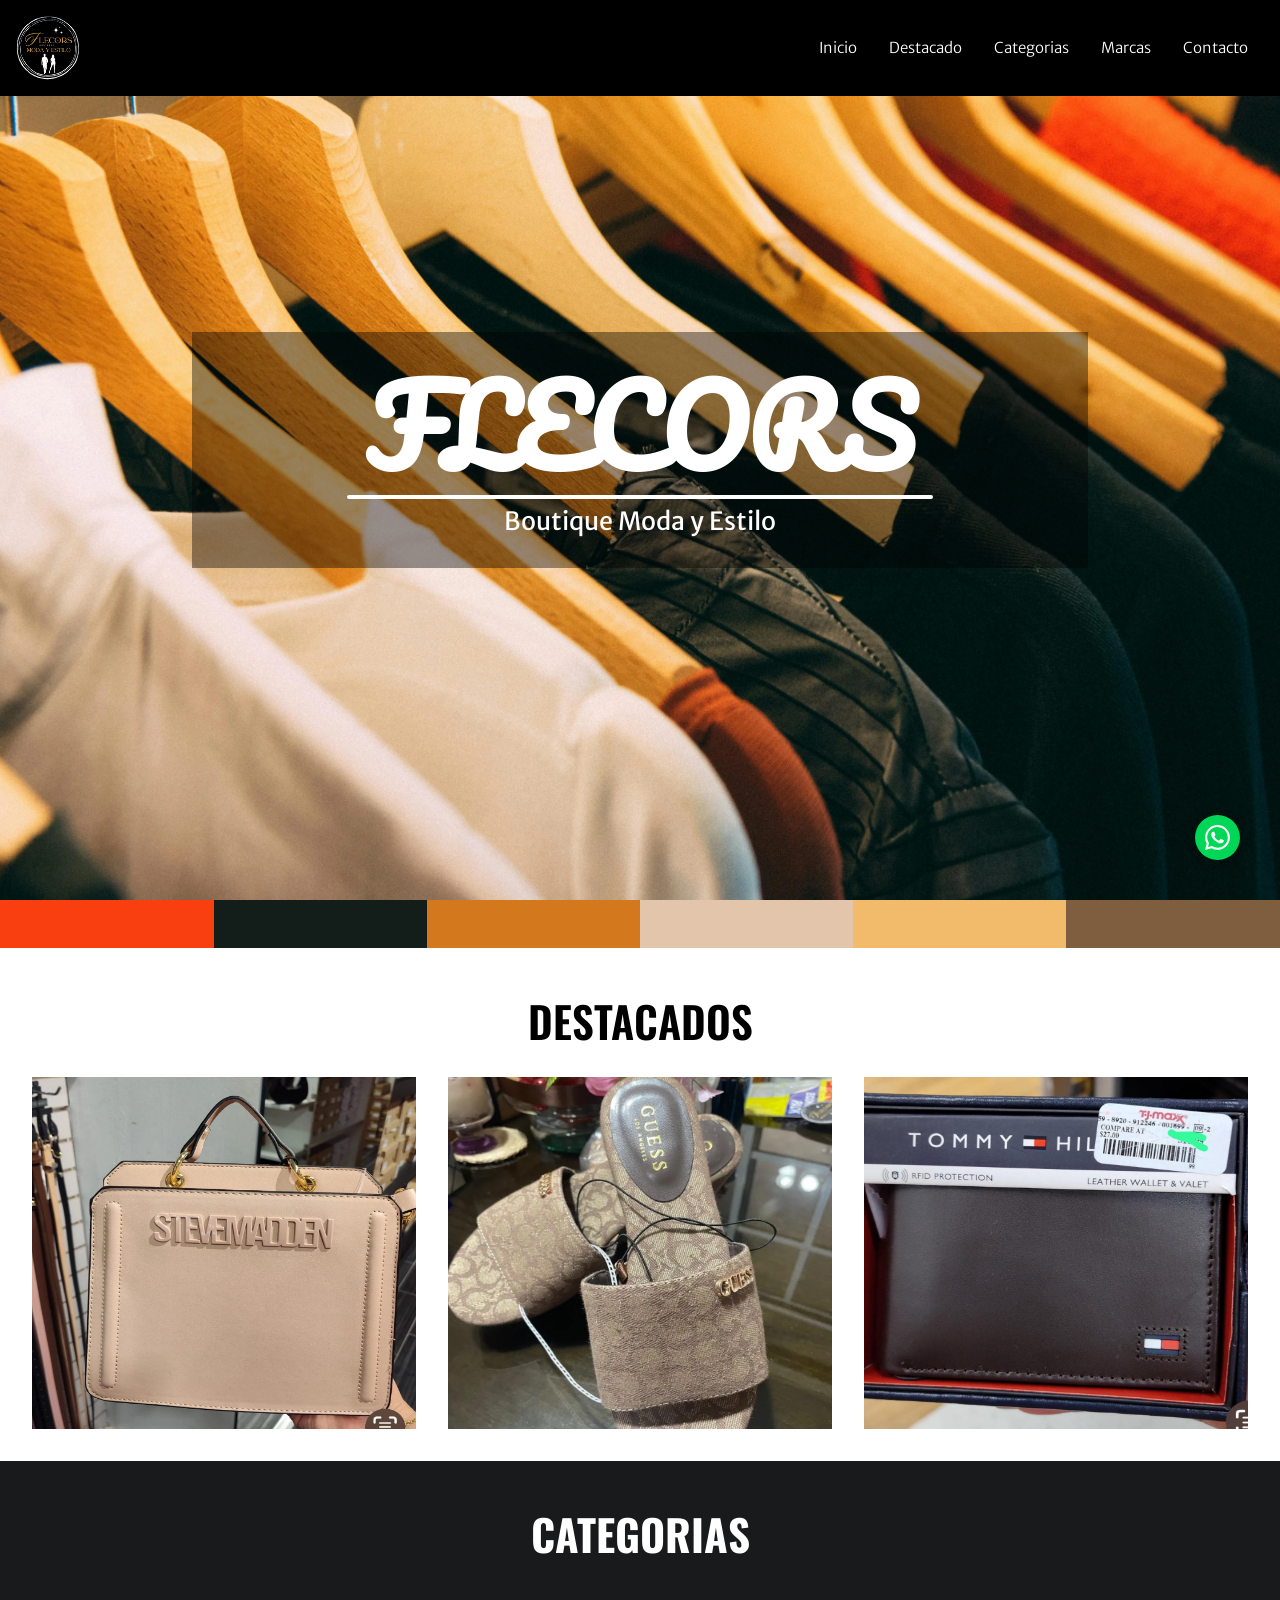
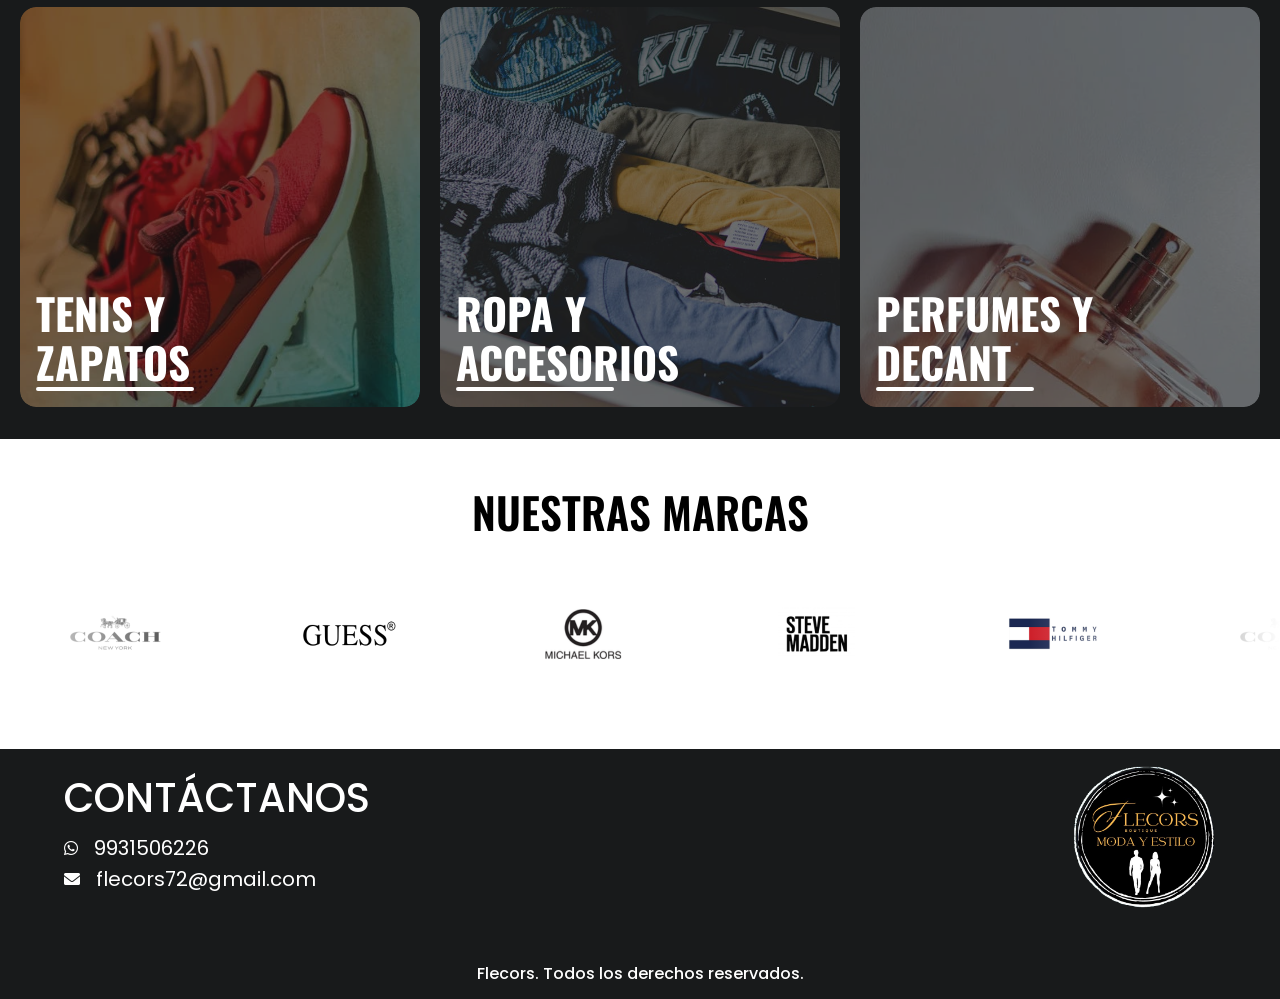
<file: index.html>
<!DOCTYPE html>
<html lang="en">
<head>
    <meta charset="UTF-8">
    <meta name="viewport" content="width=device-width, initial-scale=1.0">

    <title>Flecors</title>
    
    <!-- meta -->
    <meta name="description" content="Flecors es una tienda dedicada a la venta de ropa y accesorios para todas las edades.">
    <meta name="author" content="JoseAng">
    <meta name="generator" content="Visual Studio Code">

    <!-- bootstrap -->
    <link rel="stylesheet" href="https://cdn.jsdelivr.net/npm/bootstrap-icons@1.11.3/font/bootstrap-icons.min.css">

    <!-- CSS -->
    <link rel="stylesheet" href="CSS/style.css">
    <link rel="stylesheet" href="CSS/Globales/navbar.css">
    <link rel="stylesheet" href="CSS/Globales/footer.css">
    <link rel="stylesheet" href="CSS/Globales/whatsapp.css">
    <link rel="stylesheet" href="CSS/responsive.css">
    <link rel="stylesheet" href="CSS/normalize.css">
    <link rel="stylesheet" href="CSS/Globales/slide-bar.css">

    <link rel="preload" href="Imagenes/Recursos/WEBP/Fondo.webp" as="image">

    <link rel="stylesheet" href="CSS/lightbox.css">

    <!-- Fonts -->    
    <link rel="preconnect" href="https://fonts.googleapis.com">
    <link rel="preconnect" href="https://fonts.gstatic.com" crossorigin>
    <link href="https://fonts.googleapis.com/css2?family=Pacifico&display=swap" rel="stylesheet">
    
    <link rel="preconnect" href="https://fonts.googleapis.com">
    <link rel="preconnect" href="https://fonts.gstatic.com" crossorigin>
    <link href="https://fonts.googleapis.com/css2?family=Merriweather+Sans:ital,wght@0,300..800;1,300..800&display=swap" rel="stylesheet">

    <link rel="preconnect" href="https://fonts.googleapis.com">
    <link rel="preconnect" href="https://fonts.gstatic.com" crossorigin>
    <link href="https://fonts.googleapis.com/css2?family=Oswald:wght@200..700&display=swap" rel="stylesheet"> 

    <link rel="preconnect" href="https://fonts.googleapis.com">
    <link rel="preconnect" href="https://fonts.gstatic.com" crossorigin>
    <link href="https://fonts.googleapis.com/css2?family=Montserrat:ital,wght@0,100..900;1,100..900&display=swap" rel="stylesheet">

    <link rel="preconnect" href="https://fonts.googleapis.com">
    <link rel="preconnect" href="https://fonts.gstatic.com" crossorigin>
    <link href="https://fonts.googleapis.com/css2?family=Poppins:ital,wght@0,100;0,200;0,300;0,400;0,500;0,600;0,700;0,800;0,900;1,100;1,200;1,300;1,400;1,500;1,600;1,700;1,800;1,900&display=swap" rel="stylesheet">

    <link rel="stylesheet" href="https://cdnjs.cloudflare.com/ajax/libs/font-awesome/6.0.0-beta3/css/all.min.css">

    <!-- favicon -->
    <link rel="icon" type="image/png" href="Imagenes/Recursos/favicon/favicon-96x96.png" sizes="96x96"/>
    <link rel="icon" type="image/svg+xml" href="Imagenes/Recursos/favicon/favicon.svg"/>
    <link rel="shortcut icon" href="Imagenes/Recursos/favicon/favicon.ico"/>
    <link rel="apple-touch-icon" sizes="180x180" href="Imagenes/Recursos/favicon/apple-touch-icon.png"/>
    <meta name="apple-mobile-web-app-title" content="MyWebSite"/>
    <link rel="manifest" href="Imagenes/Recursos/favicon/site.webmanifest"/>    
</head>

<body>
    <!-- Nav Bar -->
    <header class="nav-bar">
        <img class="logo" src="Imagenes/Recursos/Logo.png" alt="Flecors">
        <button class="open-menu" id="open"><i class="bi bi-list"></i></button>
        <nav class="nav" id="nav">
            <button class="close-menu" id="close"><i class="bi bi-x-lg"></i></button>
            <ul class="nav-list">
                <li><a class="nav-text" href="#home">Inicio</a></li>
                <li><a class="nav-text" href="#destacados">Destacado</a></li>
                <li><a class="nav-text" href="#categorias">Categorias</a></li>
                <li><a class="nav-text" href="#marcas">Marcas</a></li>
                <li><a class="nav-text" href="#contacto">Contacto</a></li>
            </ul>
        </nav>
    </header>

    <!-- Home -->
    <section class="home" id="home">
        <div class="square">
            <h1 class="title-home">FLECORS</h1>
            <hr class="line">
            <h2 class="subtitle-home">Boutique Moda y Estilo</h2>

        </div>
    </section>

    <!-- Colors Squares -->
    <div id="destacados" class="color-squares">
        <div class="red"></div>
        <div class="black"></div>
        <div class="orange"></div>
        <div class="clear"></div>
        <div class="skin"></div>
        <div class="brown"></div>
    </div>
    
    <!-- Destacados -->
    <section class="destacados">
        <h3 class="title-destacados">DESTACADOS</h3>

        <div class="des-container">
            <a href="Imagenes/Vestimenta/Bolsas/WEBP/Bolsa_1.webp" data-lightbox="models" data-title="Bolsa">
                <div class="product">
                    <img class="product-img" src="Imagenes/Vestimenta/Bolsas/WEBP/Bolsa_1.webp" alt="Tenis">
                    <!-- <h3 class="product-title">Producto 1</h3>
                    <h4 class="product-price">$150</h4> -->
                </div>
            </a>

            <a href="Imagenes/Calzado/WEBP/Zapatos_1.webp" data-lightbox="models" data-title="Playera">
                <div class="product">
                    <img class="product-img" src="Imagenes/Calzado/WEBP/Zapatos_1.webp" alt="Playera">
                    <!-- <h3 class="product-title">Producto 2</h3>
                    <h4 class="product-price">$300</h4> -->
                </div>
            </a>

            <a href="Imagenes/Vestimenta/Accesorios/Accesorio_4.jpg" data-lightbox="models" data-title="Perfume">
                <div class="product product3">
                    <img class="product-img" src="Imagenes/Vestimenta/Accesorios/Accesorio_4.jpg" alt="Perfume">
                    <!-- <h3 class="product-title">Producto 3</h3>
                    <h4 id="categorias" class="product-price">$600</h4> -->
                </div>
            </a>
        </div>
    </section>

    <!-- Categorias -->
    <section class="categorias", id="categorias">
        <h2 class="cat-title">CATEGORIAS</h2>

        <div class="cat-container">
            <div class="cat-type calzado"> 
                <a href="calzado.html" class="cat-subtitle">TENIS Y <br>ZAPATOS</a>
                <hr class="cat-line">    
            </div>

            <div class="cat-type ropa">
                <a href="vestimenta.html" class="cat-subtitle">ROPA Y <br>ACCESORIOS</a>
                <hr class="cat-line">    
            </div>

            <div class="cat-type perfume">
                <a href="perfume.html" class="cat-subtitle">PERFUMES Y <br>DECANT</a>
                <hr class="cat-line">    
            </div>
        </div>
    </section>

    <!-- Marcas -->
    <section id="marcas">
        <h3 class="marcas-title">NUESTRAS MARCAS</h3>

        <div class="logos">
            <div class="logos-slide">
                <img class="logos-img" src="Imagenes/Marcas/Coach.png" />
                <img class="logos-img" src="Imagenes/Marcas/Guess.png" />
                <img class="logos-img" src="Imagenes/Marcas/Michael Kors.png" />
                <img class="logos-img" src="Imagenes/Marcas/Steve Madden.png" />
                <img class="logos-img" src="Imagenes/Marcas/Tommy Hilfiger.png" />
            </div>
        </div>
    </section>

    <!-- Contacto -->
    <footer id="contacto">
        <div class="footer-container">
            <div class="datos">
                <div class="datos-grupo">
                    <h3 class="title-footer">CONTÁCTANOS</h3>
                </div>

                <div class="datos-grupo">
                    <i class="fab fa-whatsapp"></i>
                    <a class="enlace-datos enlace-datos1" href="https://wa.me/9931506226" target="_blank">9931506226</a>
                </div>
    
                <div class="datos-grupo">
                    <i class="fas fa-envelope"></i>
                    <a class="enlace-datos enlace-datos2" href="mailto:flecors72@gmail.com" target="_blank">flecors72@gmail.com</a>
                </div>
            </div>

            <img class="logo-footer" src="Imagenes/Recursos/Logo.png" alt="Flecors">
        </div>
    </footer>

    <div>
        <h3 class="titulo-derechos">Flecors. Todos los derechos reservados.</h3>
    </div>

    <!-- Boton Whatsapp -->
    <div class="btn-whatsapp">
        <button class="Btn">
        <div class="sign">
            <svg class="socialSvg whatsappSvg" viewBox="0 0 16 16">
            <path
                d="M13.601 2.326A7.854 7.854 0 0 0 7.994 0C3.627 0 .068 3.558.064 7.926c0 1.399.366 2.76 1.057 3.965L0 16l4.204-1.102a7.933 7.933 0 0 0 3.79.965h.004c4.368 0 7.926-3.558 7.93-7.93A7.898 7.898 0 0 0 13.6 2.326zM7.994 14.521a6.573 6.573 0 0 1-3.356-.92l-.24-.144-2.494.654.666-2.433-.156-.251a6.56 6.56 0 0 1-1.007-3.505c0-3.626 2.957-6.584 6.591-6.584a6.56 6.56 0 0 1 4.66 1.931 6.557 6.557 0 0 1 1.928 4.66c-.004 3.639-2.961 6.592-6.592 6.592zm3.615-4.934c-.197-.099-1.17-.578-1.353-.646-.182-.065-.315-.099-.445.099-.133.197-.513.646-.627.775-.114.133-.232.148-.43.05-.197-.1-.836-.308-1.592-.985-.59-.525-.985-1.175-1.103-1.372-.114-.198-.011-.304.088-.403.087-.088.197-.232.296-.346.1-.114.133-.198.198-.33.065-.134.034-.248-.015-.347-.05-.099-.445-1.076-.612-1.47-.16-.389-.323-.335-.445-.34-.114-.007-.247-.007-.38-.007a.729.729 0 0 0-.529.247c-.182.198-.691.677-.691 1.654 0 .977.71 1.916.81 2.049.098.133 1.394 2.132 3.383 2.992.47.205.84.326 1.129.418.475.152.904.129 1.246.08.38-.058 1.171-.48 1.338-.943.164-.464.164-.86.114-.943-.049-.084-.182-.133-.38-.232z"
            ></path>
            </svg>
        </div>

        <a class="text" href="https://wa.me/9931506226" target="_blank">Whatsapp</a>

        <!-- <div class="text">Whatsapp</div> -->
        </button>
    </div>   

    <script src="JS/navBar.js"></script>
    <script src="JS/lightbox-plus-jquery.js"></script>
    <script src="JS/slide.js"></script>

</body>
</html>
</file>
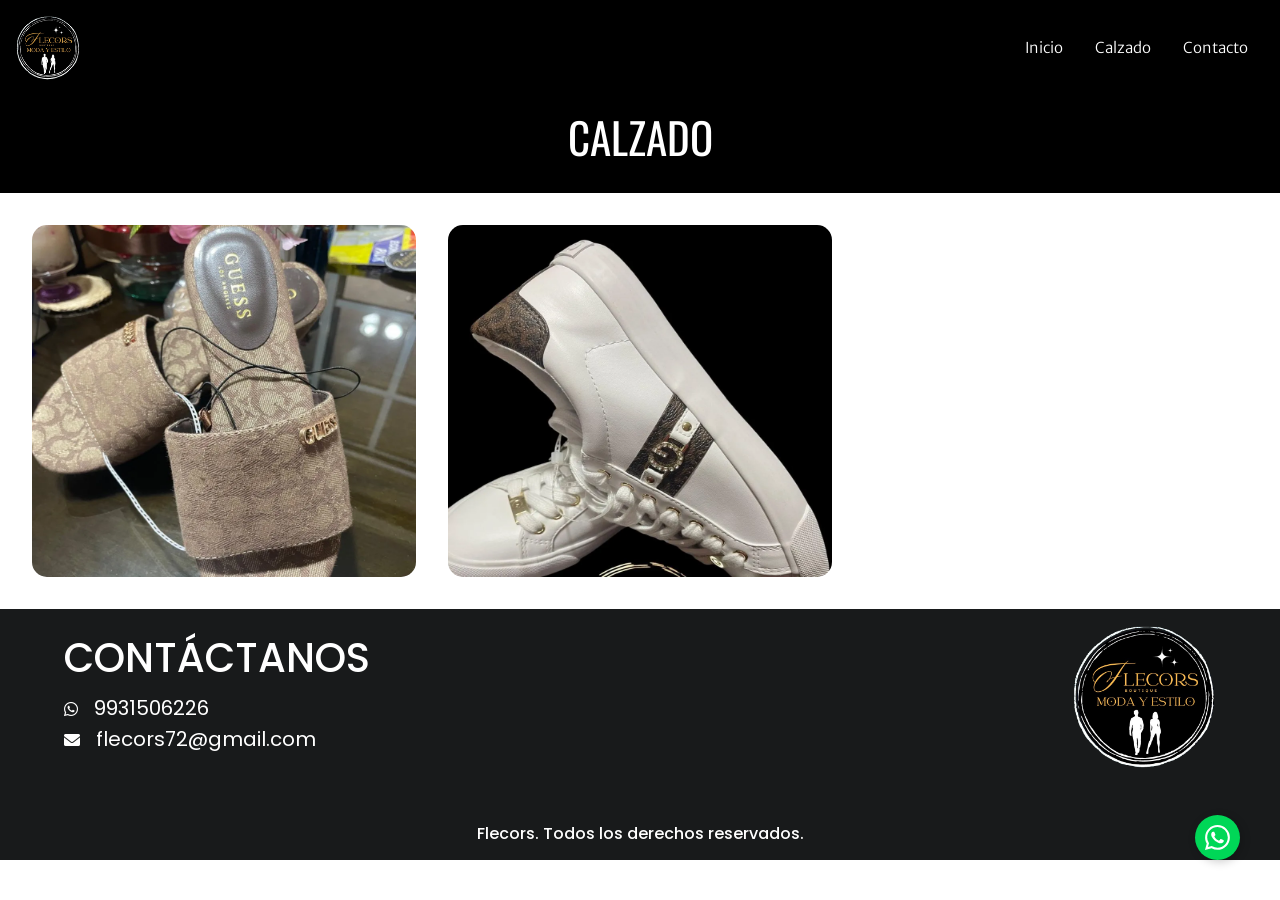
<file: calzado.html>
<!DOCTYPE html>
<html lang="en">
<head>
    <meta charset="UTF-8">
    <meta name="viewport" content="width=device-width, initial-scale=1.0">

    <title>Calzado</title>

    <!-- meta -->
    <meta name="author" content="JoseAng">
    <meta name="generator" content="Visual Studio Code">

    <!-- bootstrap -->
    <link rel="stylesheet" href="https://cdn.jsdelivr.net/npm/bootstrap-icons@1.11.3/font/bootstrap-icons.min.css">

    <!-- CSS -->
    <link rel="stylesheet" href="CSS/calzado.css">
    <link rel="stylesheet" href="CSS/Globales/navbar.css">
    <link rel="stylesheet" href="CSS/Globales/footer.css">
    <link rel="stylesheet" href="CSS/Globales/whatsapp.css">
    <link rel="stylesheet" href="CSS/normalize.css">

    <link rel="stylesheet" href="CSS/lightbox.css">

    <!-- Fonts -->
    <link rel="preconnect" href="https://fonts.googleapis.com">
    <link rel="preconnect" href="https://fonts.gstatic.com" crossorigin>
    <link href="https://fonts.googleapis.com/css2?family=Montserrat:ital,wght@0,100..900;1,100..900&display=swap" rel="stylesheet">

    <link rel="preconnect" href="https://fonts.googleapis.com">
    <link rel="preconnect" href="https://fonts.gstatic.com" crossorigin>
    <link href="https://fonts.googleapis.com/css2?family=Oswald:wght@200..700&display=swap" rel="stylesheet"> 

    <link rel="preconnect" href="https://fonts.googleapis.com">
    <link rel="preconnect" href="https://fonts.gstatic.com" crossorigin>
    <link href="https://fonts.googleapis.com/css2?family=Poppins:ital,wght@0,100;0,200;0,300;0,400;0,500;0,600;0,700;0,800;0,900;1,100;1,200;1,300;1,400;1,500;1,600;1,700;1,800;1,900&display=swap" rel="stylesheet">

    <link rel="preconnect" href="https://fonts.googleapis.com">
    <link rel="preconnect" href="https://fonts.gstatic.com" crossorigin>
    <link href="https://fonts.googleapis.com/css2?family=Merriweather+Sans:ital,wght@0,300..800;1,300..800&display=swap" rel="stylesheet">

    <link rel="stylesheet" href="https://cdnjs.cloudflare.com/ajax/libs/font-awesome/6.0.0-beta3/css/all.min.css">

    <!-- favicon -->
    <link rel="icon" type="image/png" href="Imagenes/Recursos/favicon/favicon-96x96.png" sizes="96x96"/>
    <link rel="icon" type="image/svg+xml" href="Imagenes/Recursos/favicon/favicon.svg"/>
    <link rel="shortcut icon" href="Imagenes/Recursos/favicon/favicon.ico"/>
    <link rel="manifest" href="Imagenes/Recursos/favicon/site.webmanifest"/>
</head>

<body>

    <!-- Nav Bar -->
    <header class="nav-bar">
        <img class="logo" src="Imagenes/Recursos/Logo.png" alt="Flecors">
        <button class="open-menu" id="open"><i class="bi bi-list"></i></button>
        <nav class="nav" id="nav">
            <button class="close-menu" id="close"><i class="bi bi-x-lg"></i></button>
            <ul class="nav-list">
                <li><a class="nav-text" href="index.html">Inicio</a></li>
                <li><a class="nav-text" href="#calzado">Calzado</a></li>
                <li><a class="nav-text" href="#contacto">Contacto</a></li>
            </ul>
        </nav>
    </header>    

    <!-- Calzado -->
    <section class="destacados">
        <div id="calzado" class="title-container">
            <h3 class="title-destacados">CALZADO</h3>
        </div>

        <div class="des-container">
            <!-- <a href="Imagenes/Calzado/WEBP/Zapatos_.webp" data-lightbox="models" data-title="Zapatos "></a> -->

            <a href="Imagenes/Calzado/WEBP/Zapatos_1.webp" data-lightbox="models" data-title="Zapato 1">
                <div class="product">
                    <img class="product-img" src="Imagenes/Calzado/WEBP/Zapatos_1.webp" alt="Zapato 1">
                    <!-- <h3 class="product-title">Producto 1</h3>
                    <h4 class="product-price">$150</h4> -->
                </div>
            </a>

            <a href="Imagenes/Calzado/WEBP/Zapatos_2.webp" data-lightbox="models" data-title="Zapato 2">
                <div class="product">
                    <img class="product-img" src="Imagenes/Calzado/WEBP/Zapatos_2.webp" alt="Zapato 2">
                    <!-- <h3 class="product-title">Producto 2</h3>
                    <h4 class="product-price">$300</h4> -->
                </div>
            </a>
        </div>
    </section> 
    
    <footer id="contacto">
        <div class="footer-container">
            <div class="datos">
                <div class="datos-grupo">
                    <h3 class="title-footer">CONTÁCTANOS</h3>
                </div>

                <div class="datos-grupo">
                    <i class="fab fa-whatsapp"></i>
                    <a class="enlace-datos enlace-datos1" href="https://wa.me/9931506226" target="_blank">9931506226</a>
                </div>
    
                <div class="datos-grupo">
                    <i class="fas fa-envelope"></i>
                    <a class="enlace-datos enlace-datos2" href="mailto:flecors72@gmail.com" target="_blank">flecors72@gmail.com</a>
                </div>
            </div>

            <img class="logo-footer" src="Imagenes/Recursos/Logo.png" alt="Flecors">
        </div>
    </footer>

    <div>
        <h3 class="titulo-derechos">Flecors. Todos los derechos reservados.</h3>
    </div>

    <!-- Boton Whatsapp -->
    <div class="btn-whatsapp">
        <button class="Btn">
        <div class="sign">
            <svg class="socialSvg whatsappSvg" viewBox="0 0 16 16">
            <path
                d="M13.601 2.326A7.854 7.854 0 0 0 7.994 0C3.627 0 .068 3.558.064 7.926c0 1.399.366 2.76 1.057 3.965L0 16l4.204-1.102a7.933 7.933 0 0 0 3.79.965h.004c4.368 0 7.926-3.558 7.93-7.93A7.898 7.898 0 0 0 13.6 2.326zM7.994 14.521a6.573 6.573 0 0 1-3.356-.92l-.24-.144-2.494.654.666-2.433-.156-.251a6.56 6.56 0 0 1-1.007-3.505c0-3.626 2.957-6.584 6.591-6.584a6.56 6.56 0 0 1 4.66 1.931 6.557 6.557 0 0 1 1.928 4.66c-.004 3.639-2.961 6.592-6.592 6.592zm3.615-4.934c-.197-.099-1.17-.578-1.353-.646-.182-.065-.315-.099-.445.099-.133.197-.513.646-.627.775-.114.133-.232.148-.43.05-.197-.1-.836-.308-1.592-.985-.59-.525-.985-1.175-1.103-1.372-.114-.198-.011-.304.088-.403.087-.088.197-.232.296-.346.1-.114.133-.198.198-.33.065-.134.034-.248-.015-.347-.05-.099-.445-1.076-.612-1.47-.16-.389-.323-.335-.445-.34-.114-.007-.247-.007-.38-.007a.729.729 0 0 0-.529.247c-.182.198-.691.677-.691 1.654 0 .977.71 1.916.81 2.049.098.133 1.394 2.132 3.383 2.992.47.205.84.326 1.129.418.475.152.904.129 1.246.08.38-.058 1.171-.48 1.338-.943.164-.464.164-.86.114-.943-.049-.084-.182-.133-.38-.232z"
            ></path>
            </svg>
        </div>

        <a class="text" href="https://wa.me/9931506226" target="_blank">Whatsapp</a>

        <!-- <div class="text">Whatsapp</div> -->
        </button>
     </div>    

    <script src="JS/navBar.js"></script>
    <script src="JS/lightbox-plus-jquery.js"></script>
    
</body>
</html>
</file>
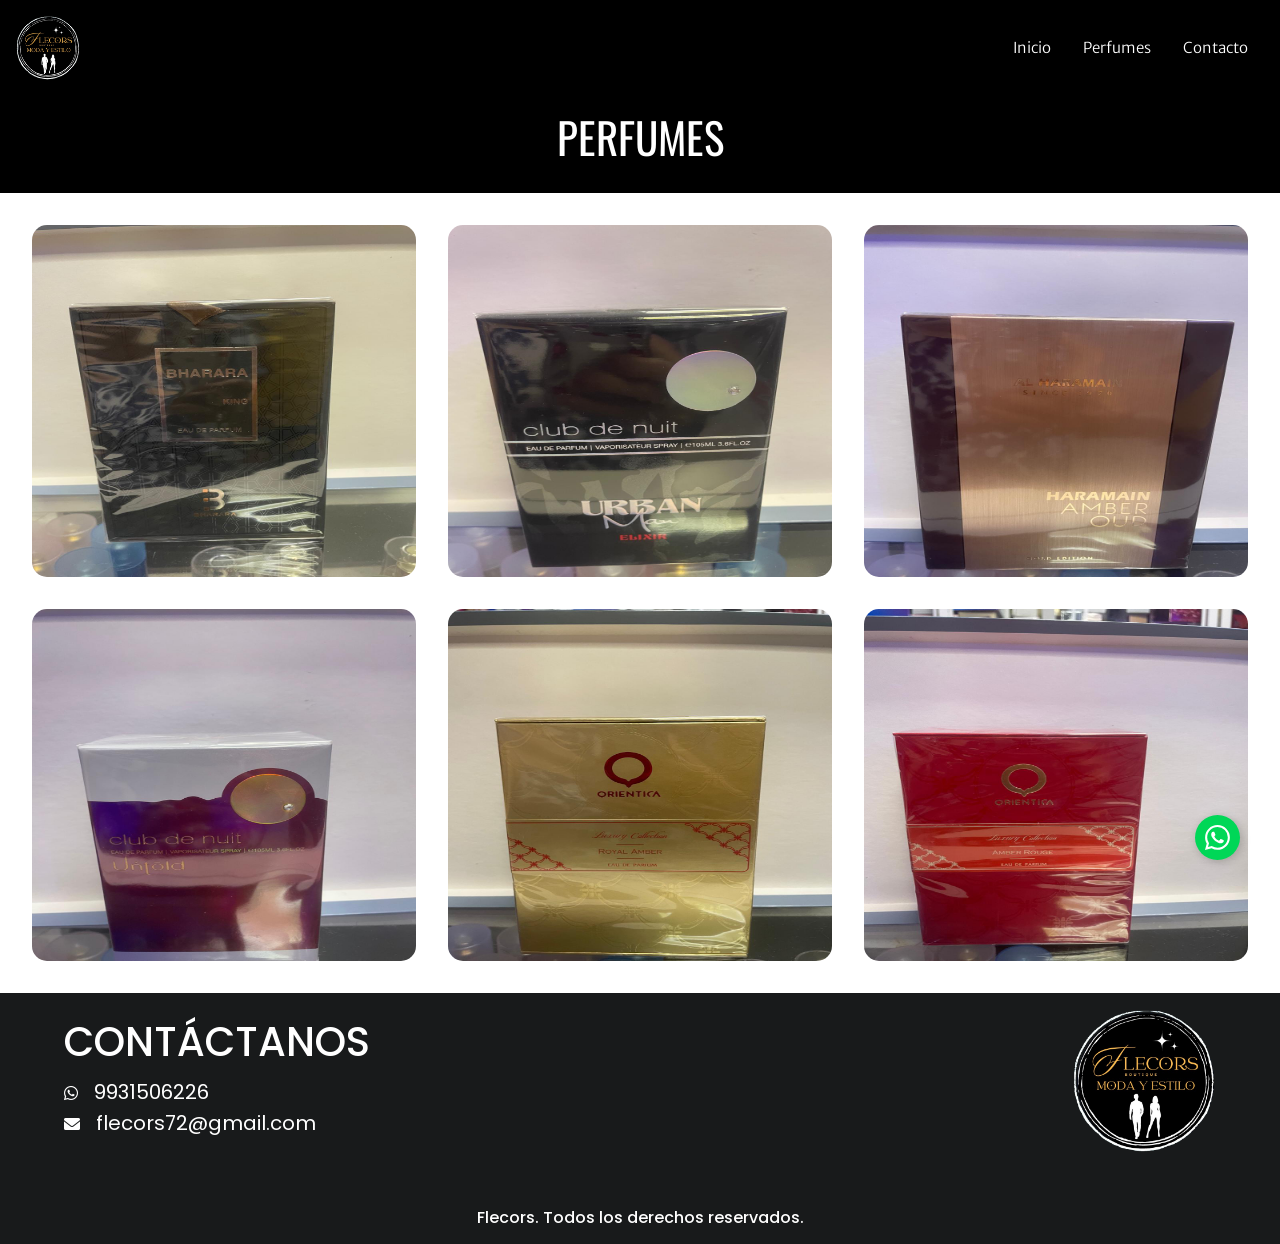
<file: perfume.html>
<!DOCTYPE html>
<html lang="en">
<head>
    <meta charset="UTF-8">
    <meta name="viewport" content="width=device-width, initial-scale=1.0">

    <title>Perfumes</title>

    <!-- meta -->
    <meta name="author" content="JoseAng">
    <meta name="generator" content="Visual Studio Code">    

    <!-- bootstrap -->
    <link rel="stylesheet" href="https://cdn.jsdelivr.net/npm/bootstrap-icons@1.11.3/font/bootstrap-icons.min.css">

    <!-- CSS -->
    <link rel="stylesheet" href="CSS/perfume.css">
    <link rel="stylesheet" href="CSS/Globales/navbar.css">
    <link rel="stylesheet" href="CSS/Globales/footer.css">
    <link rel="stylesheet" href="CSS/Globales/whatsapp.css">
    <link rel="stylesheet" href="CSS/normalize.css">

    <link rel="stylesheet" href="CSS/lightbox.css">

    <!-- Fonts -->
    <link rel="preconnect" href="https://fonts.googleapis.com">
    <link rel="preconnect" href="https://fonts.gstatic.com" crossorigin>
    <link href="https://fonts.googleapis.com/css2?family=Montserrat:ital,wght@0,100..900;1,100..900&display=swap" rel="stylesheet">

    <link rel="preconnect" href="https://fonts.googleapis.com">
    <link rel="preconnect" href="https://fonts.gstatic.com" crossorigin>
    <link href="https://fonts.googleapis.com/css2?family=Oswald:wght@200..700&display=swap" rel="stylesheet"> 

    <link rel="preconnect" href="https://fonts.googleapis.com">
    <link rel="preconnect" href="https://fonts.gstatic.com" crossorigin>
    <link href="https://fonts.googleapis.com/css2?family=Poppins:ital,wght@0,100;0,200;0,300;0,400;0,500;0,600;0,700;0,800;0,900;1,100;1,200;1,300;1,400;1,500;1,600;1,700;1,800;1,900&display=swap" rel="stylesheet">

    <link rel="preconnect" href="https://fonts.googleapis.com">
    <link rel="preconnect" href="https://fonts.gstatic.com" crossorigin>
    <link href="https://fonts.googleapis.com/css2?family=Merriweather+Sans:ital,wght@0,300..800;1,300..800&display=swap" rel="stylesheet">

    <link rel="stylesheet" href="https://cdnjs.cloudflare.com/ajax/libs/font-awesome/6.0.0-beta3/css/all.min.css">

    <!-- favicon -->
    <link rel="icon" type="image/png" href="Imagenes/Recursos/favicon/favicon-96x96.png" sizes="96x96"/>
    <link rel="icon" type="image/svg+xml" href="Imagenes/Recursos/favicon/favicon.svg"/>
    <link rel="shortcut icon" href="Imagenes/Recursos/favicon/favicon.ico"/>
    <link rel="manifest" href="Imagenes/Recursos/favicon/site.webmanifest"/>    
</head>

<body>
        <!-- Nav Bar -->
    <header class="nav-bar">
        <img class="logo" src="Imagenes/Recursos/Logo.png" alt="Flecors">
        <button class="open-menu" id="open"><i class="bi bi-list"></i></button>
        <nav class="nav" id="nav">
            <button class="close-menu" id="close"><i class="bi bi-x-lg"></i></button>
            <ul class="nav-list">
                <li><a class="nav-text" href="index.html">Inicio</a></li>
                <li><a class="nav-text" href="#perfumes">Perfumes</a></li>
                <li><a class="nav-text" href="#contacto">Contacto</a></li>
            </ul>
        </nav>
    </header>

    <!-- Perfume -->
    <section class="destacados">
        <div id="perfumes" class="title-container">
            <h3 class="title-destacados">PERFUMES</h3>
        </div>

        <div class="des-container">
            <!-- <a href="Imagenes/Perfumes/Producto_.jpg" data-lightbox="models" data-title="Perfume "></a> -->

            <a href="Imagenes/Perfumes/Producto_1.jpg" data-lightbox="models" data-title="Perfume 1">
                <div class="product">
                    <img class="product-img" src="Imagenes/Perfumes/Producto_1.jpg" alt="Perfume 1">
                    <!-- <h3 class="product-title">Producto 1</h3>
                    <h4 class="product-price">$150</h4> -->
                </div>
            </a>            

            <a href="Imagenes/Perfumes/Producto_2.jpg" data-lightbox="models" data-title="Perfume 2">
                <div class="product">
                    <img class="product-img" src="Imagenes/Perfumes/Producto_2.jpg" alt="Perfume 2">
                    <!-- <h3 class="product-title">Producto 2</h3>
                    <h4 class="product-price">$300</h4> -->
                </div>
            </a>

            <a href="Imagenes/Perfumes/Producto_3.jpg" data-lightbox="models" data-title="Perfume 3">
                <div class="product product3">
                    <img class="product-img" src="Imagenes/Perfumes/Producto_3.jpg" alt="Perfume 3">
                    <!-- <h3 class="product-title">Producto 3</h3>
                    <h4 id="categorias" class="product-price">$600</h4> -->
                </div>
            </a>

            <a href="Imagenes/Perfumes/Producto_4.jpg" data-lightbox="models" data-title="Perfume 4">
                <div class="product">
                    <img class="product-img" src="Imagenes/Perfumes/Producto_4.jpg" alt="Perfume 4">
                    <!-- <h3 class="product-title">Producto 1</h3>
                    <h4 class="product-price">$150</h4> -->
                </div>
            </a>


            <a href="Imagenes/Perfumes/Producto_5.jpg" data-lightbox="models" data-title="Perfume 5">
                <div class="product">
                    <img class="product-img" src="Imagenes/Perfumes/Producto_5.jpg" alt="Pefume 5">
                    <!-- <h3 class="product-title">Producto 2</h3>
                    <h4 class="product-price">$300</h4> -->
                </div>
            </a>


            <a href="Imagenes/Perfumes/Producto_6.jpg" data-lightbox="models" data-title="Perfume 6">
                <div class="product product3">
                    <img class="product-img" src="Imagenes/Perfumes/Producto_6.jpg" alt="Perfume 6">
                    <!-- <h3 class="product-title">Producto 3</h3>
                    <h4 id="categorias" class="product-price">$600</h4> -->
                </div>
            </a>
        </div>
    </section>   
    
    <footer id="contacto">
        <div class="footer-container">
            <div class="datos">
                <div class="datos-grupo">
                    <h3 class="title-footer">CONTÁCTANOS</h3>
                </div>

                <div class="datos-grupo">
                    <i class="fab fa-whatsapp"></i>
                    <a class="enlace-datos enlace-datos1" href="https://wa.me/9931506226" target="_blank">9931506226</a>
                </div>
    
                <div class="datos-grupo">
                    <i class="fas fa-envelope"></i>
                    <a class="enlace-datos enlace-datos2" href="mailto:flecors72@gmail.com" target="_blank">flecors72@gmail.com</a>
                </div>
            </div>

            <img class="logo-footer" src="Imagenes/Recursos/Logo.png" alt="Flecors">
        </div>
    </footer>

    <div>
        <h3 class="titulo-derechos">Flecors. Todos los derechos reservados.</h3>
    </div>

    <!-- Boton Whatsapp -->
    <div class="btn-whatsapp">
        <button class="Btn">
        <div class="sign">
            <svg class="socialSvg whatsappSvg" viewBox="0 0 16 16">
            <path
                d="M13.601 2.326A7.854 7.854 0 0 0 7.994 0C3.627 0 .068 3.558.064 7.926c0 1.399.366 2.76 1.057 3.965L0 16l4.204-1.102a7.933 7.933 0 0 0 3.79.965h.004c4.368 0 7.926-3.558 7.93-7.93A7.898 7.898 0 0 0 13.6 2.326zM7.994 14.521a6.573 6.573 0 0 1-3.356-.92l-.24-.144-2.494.654.666-2.433-.156-.251a6.56 6.56 0 0 1-1.007-3.505c0-3.626 2.957-6.584 6.591-6.584a6.56 6.56 0 0 1 4.66 1.931 6.557 6.557 0 0 1 1.928 4.66c-.004 3.639-2.961 6.592-6.592 6.592zm3.615-4.934c-.197-.099-1.17-.578-1.353-.646-.182-.065-.315-.099-.445.099-.133.197-.513.646-.627.775-.114.133-.232.148-.43.05-.197-.1-.836-.308-1.592-.985-.59-.525-.985-1.175-1.103-1.372-.114-.198-.011-.304.088-.403.087-.088.197-.232.296-.346.1-.114.133-.198.198-.33.065-.134.034-.248-.015-.347-.05-.099-.445-1.076-.612-1.47-.16-.389-.323-.335-.445-.34-.114-.007-.247-.007-.38-.007a.729.729 0 0 0-.529.247c-.182.198-.691.677-.691 1.654 0 .977.71 1.916.81 2.049.098.133 1.394 2.132 3.383 2.992.47.205.84.326 1.129.418.475.152.904.129 1.246.08.38-.058 1.171-.48 1.338-.943.164-.464.164-.86.114-.943-.049-.084-.182-.133-.38-.232z"
            ></path>
            </svg>
        </div>

        <a class="text" href="https://wa.me/9931506226" target="_blank">Whatsapp</a>

        <!-- <div class="text">Whatsapp</div> -->
        </button>
     </div>

    <script src="JS/navBar.js"></script>
    <script src="JS/lightbox-plus-jquery.js"></script>
    
</body>
</html>
</file>
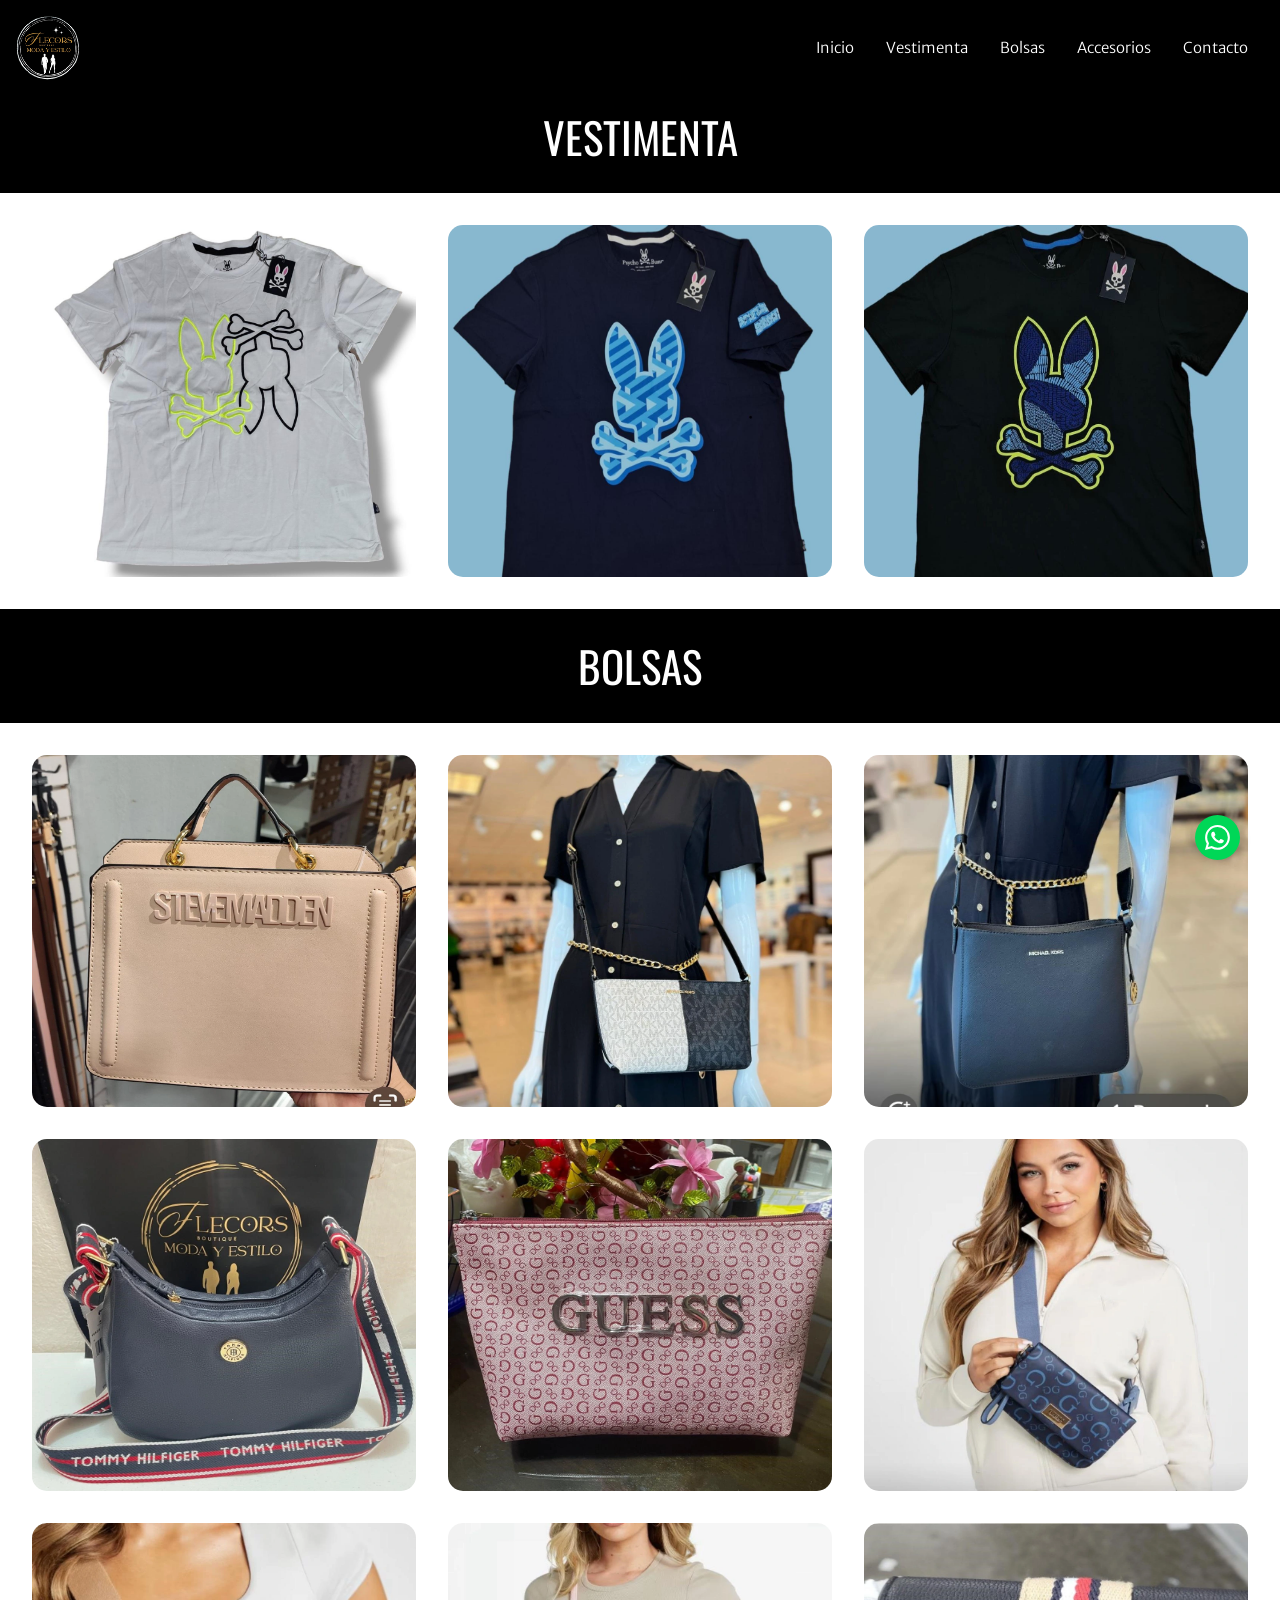
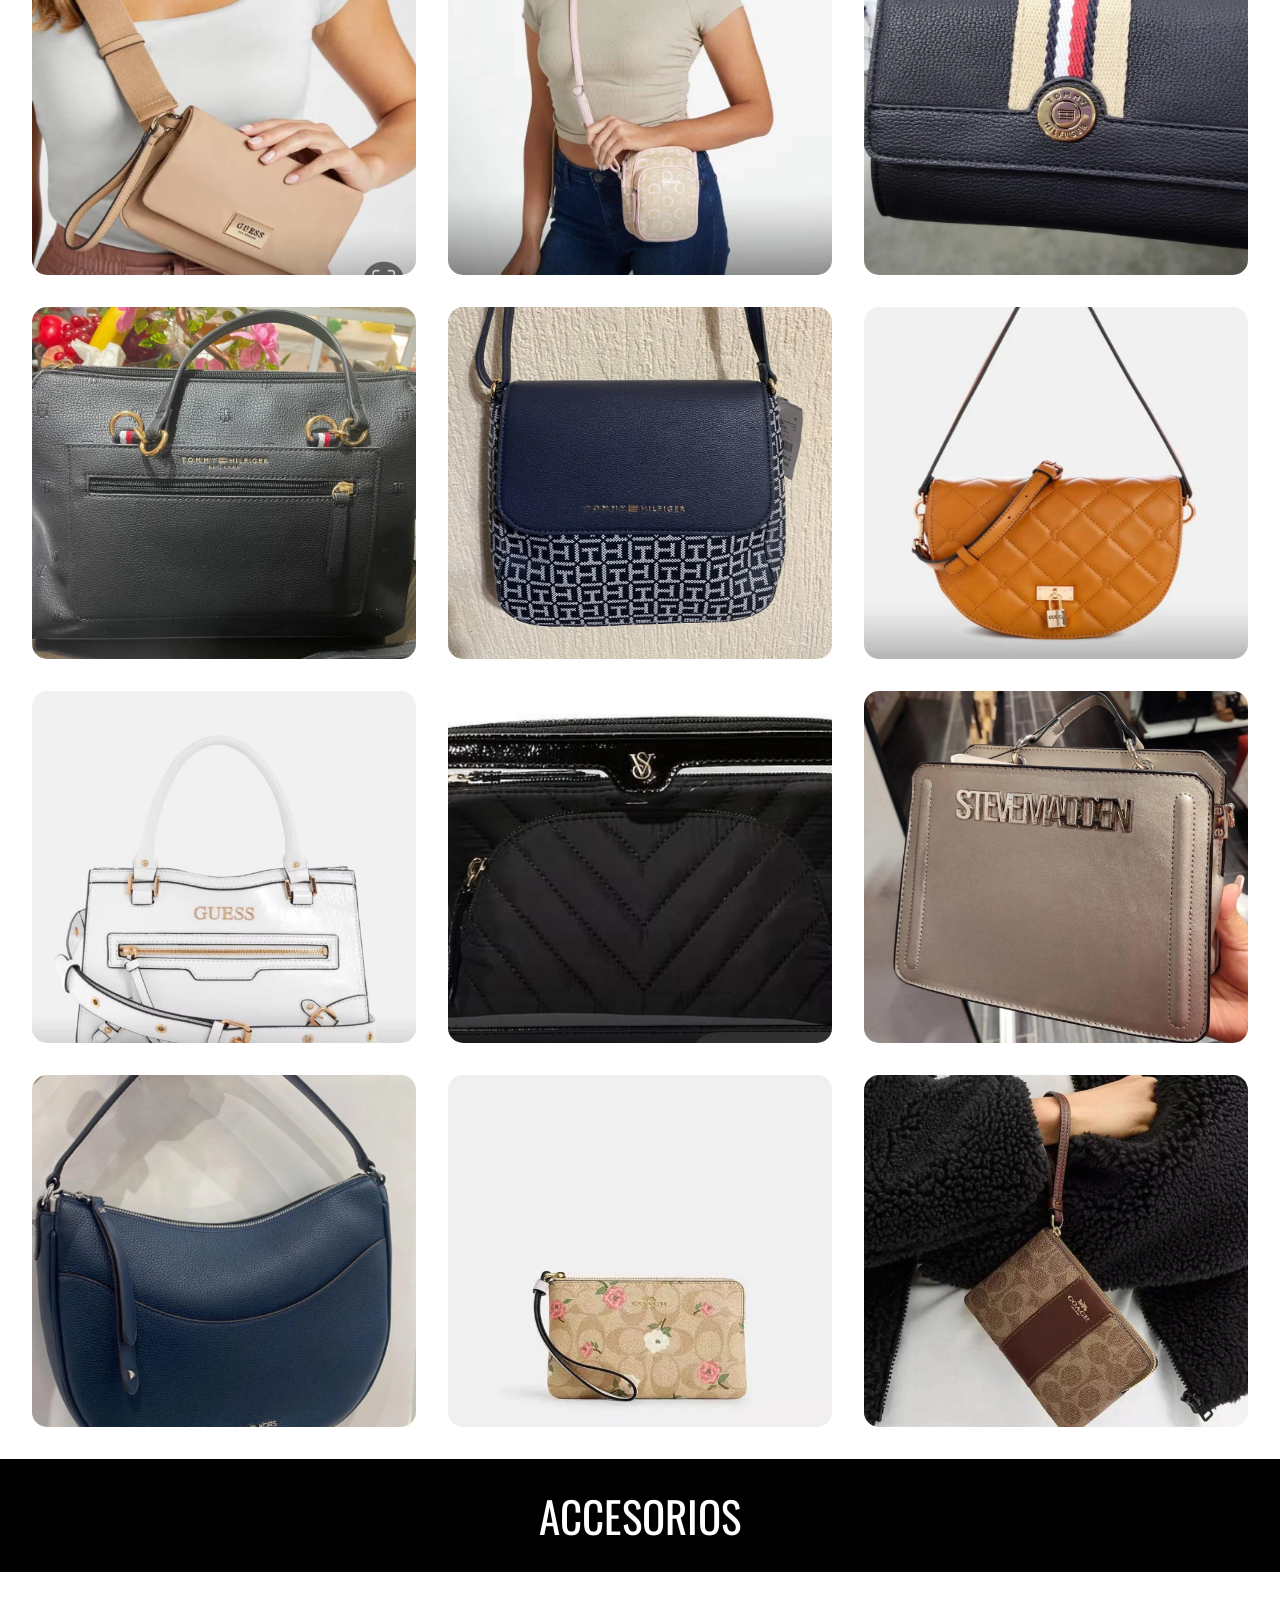
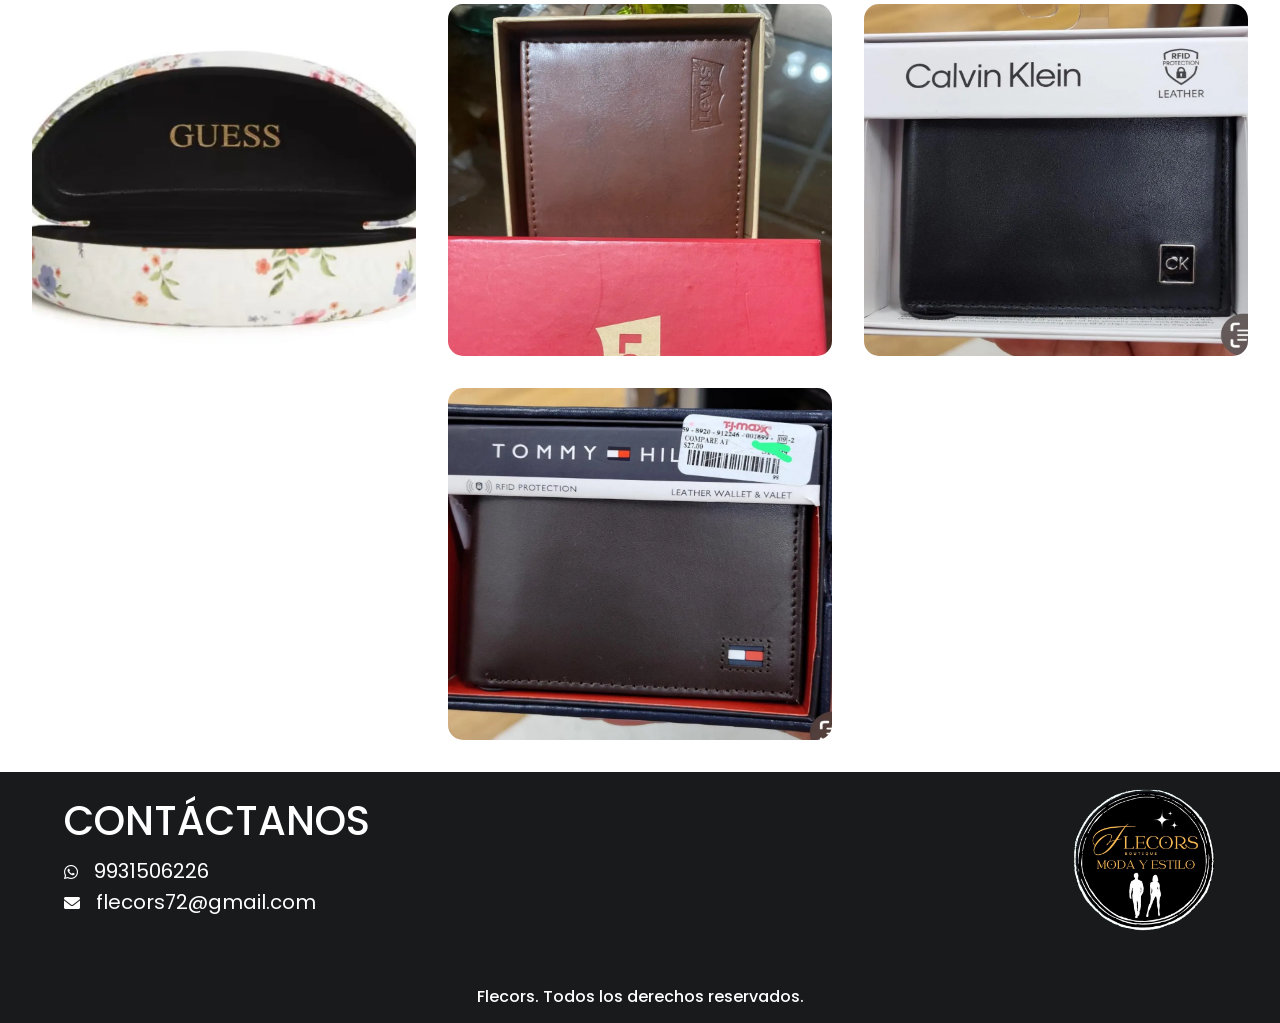
<file: vestimenta.html>
<!DOCTYPE html>
<html lang="en">
<head>
    <meta charset="UTF-8">
    <meta name="viewport" content="width=device-width, initial-scale=1.0">

    <title>Vestimenta</title>

    <!-- meta -->
    <meta name="author" content="JoseAng">
    <meta name="generator" content="Visual Studio Code">    

    <!-- bootstrap -->
    <link rel="stylesheet" href="https://cdn.jsdelivr.net/npm/bootstrap-icons@1.11.3/font/bootstrap-icons.min.css">

    <!-- CSS -->
    <link rel="stylesheet" href="CSS/vestimenta.css">
    <link rel="stylesheet" href="CSS/Globales/navbar.css">
    <link rel="stylesheet" href="CSS/Globales/footer.css">
    <link rel="stylesheet" href="CSS/Globales/whatsapp.css">
    <link rel="stylesheet" href="CSS/normalize.css">
    <link rel="stylesheet" href="CSS/lightbox.css">

    <!-- Fonts -->
    <link rel="preconnect" href="https://fonts.googleapis.com">
    <link rel="preconnect" href="https://fonts.gstatic.com" crossorigin>
    <link href="https://fonts.googleapis.com/css2?family=Montserrat:ital,wght@0,100..900;1,100..900&display=swap" rel="stylesheet">

    <link rel="preconnect" href="https://fonts.googleapis.com">
    <link rel="preconnect" href="https://fonts.gstatic.com" crossorigin>
    <link href="https://fonts.googleapis.com/css2?family=Oswald:wght@200..700&display=swap" rel="stylesheet"> 

    <link rel="preconnect" href="https://fonts.googleapis.com">
    <link rel="preconnect" href="https://fonts.gstatic.com" crossorigin>
    <link href="https://fonts.googleapis.com/css2?family=Poppins:ital,wght@0,100;0,200;0,300;0,400;0,500;0,600;0,700;0,800;0,900;1,100;1,200;1,300;1,400;1,500;1,600;1,700;1,800;1,900&display=swap" rel="stylesheet">

    <link rel="preconnect" href="https://fonts.googleapis.com">
    <link rel="preconnect" href="https://fonts.gstatic.com" crossorigin>
    <link href="https://fonts.googleapis.com/css2?family=Merriweather+Sans:ital,wght@0,300..800;1,300..800&display=swap" rel="stylesheet">

    <link rel="stylesheet" href="https://cdnjs.cloudflare.com/ajax/libs/font-awesome/6.0.0-beta3/css/all.min.css">
    
    <!-- favicon -->
    <link rel="icon" type="image/png" href="Imagenes/Recursos/favicon/favicon-96x96.png" sizes="96x96"/>
    <link rel="icon" type="image/svg+xml" href="Imagenes/Recursos/favicon/favicon.svg"/>
    <link rel="shortcut icon" href="Imagenes/Recursos/favicon/favicon.ico"/>
    <link rel="manifest" href="Imagenes/Recursos/favicon/site.webmanifest"/>
</head>

<body>
    <!-- Nav Bar -->
    <header class="nav-bar">
        <img class="logo" src="Imagenes/Recursos/Logo.png" alt="Flecors">
        <button class="open-menu" id="open"><i class="bi bi-list"></i></button>
        <nav class="nav" id="nav">
            <button class="close-menu" id="close"><i class="bi bi-x-lg"></i></button>
            <ul class="nav-list">
                <li><a class="nav-text" href="index.html">Inicio</a></li>
                <li><a class="nav-text" href="#vestimenta">Vestimenta</a></li>
                <li><a class="nav-text" href="#bolsas">Bolsas</a></li>
                <li><a class="nav-text" href="#accesorios">Accesorios</a></li>
                <li><a class="nav-text" href="#contacto">Contacto</a></li>
            </ul>
        </nav>
    </header>      

    <!-- Vestimenta -->
    <section class="destacados">
        <div id="vestimenta" class="title-container">
            <h3 class="title-destacados">VESTIMENTA</h3>
        </div>
        <div class="des-container">
            <!-- <a href="Imagenes/Perfumes/Producto_.jpg" data-lightbox="models" data-title="Perfume "></a> -->

            <a href="Imagenes/Vestimenta/Producto_1.jpg" data-lightbox="models" data-title="Playera 1">
                <div class="product">
                    <img class="product-img" src="Imagenes/Vestimenta/Producto_1.jpg" alt="Playera 1">
                    <!-- <h3 class="product-title">Producto 1</h3>
                    <h4 class="product-price">$150</h4> -->
                </div>
            </a>

            <a href="Imagenes/Vestimenta/Producto_2.jpg" data-lightbox="models" data-title="Playera 2">
                <div class="product">
                    <img class="product-img" src="Imagenes/Vestimenta/Producto_2.jpg" alt="Playera 2">
                    <!-- <h3 class="product-title">Producto 2</h3>
                    <h4 class="product-price">$300</h4> -->
                </div>
            </a>


            <a href="Imagenes/Vestimenta/Producto_3.jpg" data-lightbox="models" data-title="Playera 3">
                <div class="product product3">
                    <img class="product-img" src="Imagenes/Vestimenta/Producto_3.jpg" alt="Playera 3">
                    <!-- <h3 class="product-title">Producto 3</h3>
                    <h4 id="categorias" class="product-price">$600</h4> -->
                </div>
            </a>
        </div>

        <h3 id="bolsas" class="title-destacados">BOLSAS</h3>
        <div class="des-container">
            <!-- <a href="Imagenes/Vestimenta/Bolsas/WEBP/Bolsa_1.webp" data-lightbox="models" data-title="Bolsa "></a> -->

            <a href="Imagenes/Vestimenta/Bolsas/WEBP/Bolsa_1.webp" data-lightbox="models" data-title="Bolsa 2">
                <div class="product">
                    <img class="product-img" src="Imagenes/Vestimenta/Bolsas/WEBP/Bolsa_1.webp" alt="Bolsa 1">
                    <!-- <h3 class="product-title">Producto 1</h3>
                    <h4 class="product-price">$150</h4> -->
                </div>
            </a>

            <a href="Imagenes/Vestimenta/Bolsas/WEBP/Bolsa_2.webp" data-lightbox="models" data-title="Bolsa 2">
                <div class="product">
                    <img class="product-img" src="Imagenes/Vestimenta/Bolsas/WEBP/Bolsa_2.webp" alt="Bolsa 2">
                    <!-- <h3 class="product-title">Producto 2</h3>
                    <h4 class="product-price">$300</h4> -->
                </div>
            </a>


            <a href="Imagenes/Vestimenta/Bolsas/WEBP/Bolsa_3.webp" data-lightbox="models" data-title="Bolsa 3">
                <div class="product product3">
                    <img class="product-img" src="Imagenes/Vestimenta/Bolsas/WEBP/Bolsa_3.webp" alt="Bolsa 3">
                    <!-- <h3 class="product-title">Producto 3</h3>
                    <h4 id="categorias" class="product-price">$600</h4> -->
                </div>
            </a>


            <a href="Imagenes/Vestimenta/Bolsas/WEBP/Bolsa_4.webp" data-lightbox="models" data-title="Bolsa 4">
                <div class="product">
                    <img class="product-img" src="Imagenes/Vestimenta/Bolsas/WEBP/Bolsa_4.webp" alt="Bolsa 4">
                    <!-- <h3 class="product-title">Producto 1</h3>
                    <h4 class="product-price">$150</h4> -->
                </div>
            </a>


            <a href="Imagenes/Vestimenta/Bolsas/WEBP/Bolsa_5.webp" data-lightbox="models" data-title="Bolsa 5">
                <div class="product">
                    <img class="product-img" src="Imagenes/Vestimenta/Bolsas/WEBP/Bolsa_5.webp" alt="Bolsa 5">
                    <!-- <h3 class="product-title">Producto 2</h3>
                    <h4 class="product-price">$300</h4> -->
                </div>
            </a>


            <a href="Imagenes/Vestimenta/Bolsas/WEBP/Bolsa_6.webp" data-lightbox="models" data-title="Bolsa 6">
                <div class="product product3">
                    <img class="product-img" src="Imagenes/Vestimenta/Bolsas/WEBP/Bolsa_6.webp" alt="Bolsa 6">
                    <!-- <h3 class="product-title">Producto 3</h3>
                    <h4 id="categorias" class="product-price">$600</h4> -->
                </div>
            </a>

            <a href="Imagenes/Vestimenta/Bolsas/WEBP/Bolsa_7.webp" data-lightbox="models" data-title="Bolsa 7">
                <div class="product">
                    <img class="product-img" src="Imagenes/Vestimenta/Bolsas/WEBP/Bolsa_7.webp" alt="Bolsa 7">
                    <!-- <h3 class="product-title">Producto 1</h3>
                    <h4 class="product-price">$150</h4> -->
                </div>
            </a>

            <a href="Imagenes/Vestimenta/Bolsas/WEBP/Bolsa_8.webp" data-lightbox="models" data-title="Bolsa 8">
                <div class="product">
                    <img class="product-img" src="Imagenes/Vestimenta/Bolsas/WEBP/Bolsa_8.webp" alt="Bolsa 8">
                    <!-- <h3 class="product-title">Producto 2</h3>
                    <h4 class="product-price">$300</h4> -->
                </div>
            </a>

            <a href="Imagenes/Vestimenta/Bolsas/WEBP/Bolsa_9.webp" data-lightbox="models" data-title="Bolsa 9">
                <div class="product product3">
                    <img class="product-img" src="Imagenes/Vestimenta/Bolsas/WEBP/Bolsa_9.webp" alt="Bolsa 9">
                    <!-- <h3 class="product-title">Producto 3</h3>
                    <h4 id="categorias" class="product-price">$600</h4> -->
                </div>
            </a>

            <a href="Imagenes/Vestimenta/Bolsas/WEBP/Bolsa_10.webp" data-lightbox="models" data-title="Bolsa 10">
                <div class="product">
                    <img class="product-img" src="Imagenes/Vestimenta/Bolsas/WEBP/Bolsa_10.webp" alt="Bolsa 10">
                    <!-- <h3 class="product-title">Producto 1</h3>
                    <h4 class="product-price">$150</h4> -->
                </div>
            </a>

            <a href="Imagenes/Vestimenta/Bolsas/WEBP/Bolsa_11.webp" data-lightbox="models" data-title="Bolsa 11">
                <div class="product">
                    <img class="product-img" src="Imagenes/Vestimenta/Bolsas/WEBP/Bolsa_11.webp" alt="Bolsa 11">
                    <!-- <h3 class="product-title">Producto 2</h3>
                    <h4 class="product-price">$300</h4> -->
                </div>
            </a>

            <a href="Imagenes/Vestimenta/Bolsas/WEBP/Bolsa_12.webp" data-lightbox="models" data-title="Bolsa 12">
                <div class="product product3">
                    <img class="product-img" src="Imagenes/Vestimenta/Bolsas/WEBP/Bolsa_12.webp" alt="Bolsa 12">
                    <!-- <h3 class="product-title">Producto 3</h3>
                    <h4 id="categorias" class="product-price">$600</h4> -->
                </div>
            </a>


            <a href="Imagenes/Vestimenta/Bolsas/WEBP/Bolsa_13.webp" data-lightbox="models" data-title="Bolsa 13">
                <div class="product">
                    <img class="product-img" src="Imagenes/Vestimenta/Bolsas/WEBP/Bolsa_13.webp" alt="Bolsa 13">
                    <!-- <h3 class="product-title">Producto 1</h3>
                    <h4 class="product-price">$150</h4> -->
                </div>
            </a>


            <a href="Imagenes/Vestimenta/Bolsas/WEBP/Bolsa_14.webp" data-lightbox="models" data-title="Bolsa 14">
                <div class="product">
                    <img class="product-img" src="Imagenes/Vestimenta/Bolsas/WEBP/Bolsa_14.webp" alt="Bolsa 14">
                    <!-- <h3 class="product-title">Producto 2</h3>
                    <h4 class="product-price">$300</h4> -->
                </div>
            </a>

            <a href="Imagenes/Vestimenta/Bolsas/WEBP/Bolsa_15.webp" data-lightbox="models" data-title="Bolsa 15">
                <div class="product product3">
                    <img class="product-img" src="Imagenes/Vestimenta/Bolsas/WEBP/Bolsa_15.webp" alt="Bolsa 15">
                    <!-- <h3 class="product-title">Producto 3</h3>
                    <h4 id="categorias" class="product-price">$600</h4> -->
                </div>
            </a>

            <a href="Imagenes/Vestimenta/Bolsas/WEBP/Bolsa_16.webp" data-lightbox="models" data-title="Bolsa 16">
                <div class="product">
                    <img class="product-img" src="Imagenes/Vestimenta/Bolsas/WEBP/Bolsa_16.webp" alt="Bolsa 16">
                    <!-- <h3 class="product-title">Producto 1</h3>
                    <h4 class="product-price">$150</h4> -->
                </div>
            </a>

            <a href="Imagenes/Vestimenta/Bolsas/WEBP/Bolsa_17.webp" data-lightbox="models" data-title="Bolsa 17">
                <div class="product">
                    <img class="product-img" src="Imagenes/Vestimenta/Bolsas/WEBP/Bolsa_17.webp" alt="Bolsa 17">
                    <!-- <h3 class="product-title">Producto 2</h3>
                    <h4 class="product-price">$300</h4> -->
                </div>
            </a>

            <a href="Imagenes/Vestimenta/Bolsas/WEBP/Bolsa_18.webp" data-lightbox="models" data-title="Bolsa 18">
                <div class="product product3">
                    <img class="product-img" src="Imagenes/Vestimenta/Bolsas/WEBP/Bolsa_18.webp" alt="Bolsa 18">
                    <!-- <h3 class="product-title">Producto 3</h3>
                    <h4 id="categorias" class="product-price">$600</h4> -->
                </div> 
            </a>                 
        </div>

        <h3 id="accesorios" class="title-destacados">ACCESORIOS</h3>
        <div class="des-container">
            <!-- <a href="Imagenes/Vestimenta/Accesorios/WEBP/Accesorio_1.webp" data-lightbox="models" data-title="Accesorio "></a> -->

            <a href="Imagenes/Vestimenta/Accesorios/WEBP/Accesorio_1.webp" data-lightbox="models" data-title="Accesorio 1">
                <div class="product">
                    <img class="product-img" src="Imagenes/Vestimenta/Accesorios/WEBP/Accesorio_1.webp" alt="Accesorio 1">
                    <!-- <h3 class="product-title">Producto 1</h3>
                    <h4 class="product-price">$150</h4> -->
                </div>
            </a>
            
            <a href="Imagenes/Vestimenta/Accesorios/WEBP/Accesorio_2.webp" data-lightbox="models" data-title="Accesorio 2">
                <div class="product">
                    <img class="product-img" src="Imagenes/Vestimenta/Accesorios/WEBP/Accesorio_2.webp" alt="Accesorio 2">
                    <!-- <h3 class="product-title">Producto 1</h3>
                    <h4 class="product-price">$150</h4> -->
                </div>
            </a>

            <a href="Imagenes/Vestimenta/Accesorios/WEBP/Accesorio_3.webp" data-lightbox="models" data-title="Accesorio 3">
                <div class="product">
                    <img class="product-img" src="Imagenes/Vestimenta/Accesorios/WEBP/Accesorio_3.webp" alt="Accesorio 3">
                    <!-- <h3 class="product-title">Producto 1</h3>
                    <h4 class="product-price">$150</h4> -->
                </div>
            </a>

            <a href="Imagenes/Vestimenta/Accesorios/WEBP/Accesorio_4.webp" data-lightbox="models" data-title="Accesorio 4">
                <div class="product">
                    <img class="product-img" src="Imagenes/Vestimenta/Accesorios/WEBP/Accesorio_4.webp" alt="Accesorio 4">
                    <!-- <h3 class="product-title">Producto 1</h3>
                    <h4 class="product-price">$150</h4> -->
                </div>
            </a>
        </div>
                
    </section>   
    
    <footer id="contacto">
        <div class="footer-container">
            <div class="datos">
                <div class="datos-grupo">
                    <h3 class="title-footer">CONTÁCTANOS</h3>
                </div>

                <div class="datos-grupo">
                    <i class="fab fa-whatsapp"></i>
                    <a class="enlace-datos enlace-datos1" href="https://wa.me/9931506226" target="_blank">9931506226</a>
                </div>
    
                <div class="datos-grupo">
                    <i class="fas fa-envelope"></i>
                    <a class="enlace-datos enlace-datos2" href="mailto:flecors72@gmail.com" target="_blank">flecors72@gmail.com</a>
                </div>
            </div>

            <img class="logo-footer" src="Imagenes/Recursos/Logo.png" alt="Flecors">
        </div>
    </footer>

    <div>
        <h3 class="titulo-derechos">Flecors. Todos los derechos reservados.</h3>
    </div>

    <!-- Boton Whatsapp -->
    <div class="btn-whatsapp">
        <button class="Btn">
        <div class="sign">
            <svg class="socialSvg whatsappSvg" viewBox="0 0 16 16">
            <path
                d="M13.601 2.326A7.854 7.854 0 0 0 7.994 0C3.627 0 .068 3.558.064 7.926c0 1.399.366 2.76 1.057 3.965L0 16l4.204-1.102a7.933 7.933 0 0 0 3.79.965h.004c4.368 0 7.926-3.558 7.93-7.93A7.898 7.898 0 0 0 13.6 2.326zM7.994 14.521a6.573 6.573 0 0 1-3.356-.92l-.24-.144-2.494.654.666-2.433-.156-.251a6.56 6.56 0 0 1-1.007-3.505c0-3.626 2.957-6.584 6.591-6.584a6.56 6.56 0 0 1 4.66 1.931 6.557 6.557 0 0 1 1.928 4.66c-.004 3.639-2.961 6.592-6.592 6.592zm3.615-4.934c-.197-.099-1.17-.578-1.353-.646-.182-.065-.315-.099-.445.099-.133.197-.513.646-.627.775-.114.133-.232.148-.43.05-.197-.1-.836-.308-1.592-.985-.59-.525-.985-1.175-1.103-1.372-.114-.198-.011-.304.088-.403.087-.088.197-.232.296-.346.1-.114.133-.198.198-.33.065-.134.034-.248-.015-.347-.05-.099-.445-1.076-.612-1.47-.16-.389-.323-.335-.445-.34-.114-.007-.247-.007-.38-.007a.729.729 0 0 0-.529.247c-.182.198-.691.677-.691 1.654 0 .977.71 1.916.81 2.049.098.133 1.394 2.132 3.383 2.992.47.205.84.326 1.129.418.475.152.904.129 1.246.08.38-.058 1.171-.48 1.338-.943.164-.464.164-.86.114-.943-.049-.084-.182-.133-.38-.232z"
            ></path>
            </svg>
        </div>

        <a class="text" href="https://wa.me/9931506226" target="_blank">Whatsapp</a>

        <!-- <div class="text">Whatsapp</div> -->
        </button>
     </div>

    <script src="JS/navBar.js"></script>
    <script src="JS/lightbox-plus-jquery.js"></script>
    
</body>
</html>
</file>
<file: CSS/style.css>
*{
    margin: 0;
    box-sizing: border-box;
    text-decoration: none;
    list-style: none;
}

a {
    text-decoration: none;
}

body {
    overflow-x: hidden;
}

html {
    scroll-behavior: smooth;
}

/* ------------------ Barra Navegacion ------------------ */
.nav-bar {
    display: flex;
    align-items: center;
    justify-content: space-between;
    padding: 1rem;
    background-color: black;
    position: fixed;
    top: 0;
    left: 0;
    width: 100%;
    z-index: 1000;
}

.logo {
    max-width: 4rem;
}

.nav-list {
    list-style-type: none;
    display: flex;
    gap: 1rem;
}

.nav-text {
    font-family: 'Merriweather Sans';
    font-weight: 300;
    color: white;
    font-size: 15px;
    padding-right: 1rem;
}

.open-menu, 
.close-menu {
    display: none;
}

/*------------------  Home ------------------*/
.home {
    background-color: #000;
    background-image: url(../Imagenes/Recursos/WEBP/Fondo.webp);
    background-size: cover;
    background-position: center;
    height: 100vh;
    display: grid;
    place-items: center;
}

.square {
    display: grid;
    place-items: center;
    position: static;
    background-color: rgba(0, 0, 0, 0.4); 
    width: 70%;
    padding: 2rem;
}

.title-home {
    font-family: 'Pacifico';
    font-size: 107px;
    color: white;
    margin-top: 0;
    margin-bottom: 0;
}

.line {
    border: 0.15rem solid white;
    border-radius: 20px;
    width: 70%;
    margin-top: 0.5rem;
    margin-bottom: 0.5rem;
}

.subtitle-home {
    font-family: 'Merriweather Sans';
    font-weight: 400;
    font-size: 25px;
    color: white;
    text-align: center;
}

/*------------------  Color Squares ------------------*/
.color-squares {
    display: flex;
    justify-content: center;
    align-items: center;
    width: 100%;
    height: 3rem;
}

.red {
    background-color: #F93E10;
    width: 16.66%;
    height: 3rem;
}

.black {
    background-color: #131D19;
    width: 16.66%;
    height: 3rem;
}

.orange {
    background-color: #D3781C;
    width: 16.66%;
    height: 3rem;
}

.clear {
    background-color: #E2C5AB;
    width: 16.66%;
    height: 3rem;
}

.skin {
    background-color: #F2BB6B;
    width: 16.66%;
    height: 3rem;
}

.brown {
    background-color: #7F5E3F;
    width: 16.66%;
    height: 3rem;
}

/*------------------  Destacados ------------------*/
.title-destacados {
    font-size: 43px;
    font-family: 'Oswald';
    font-weight: 600;
    text-align: center;
    margin-top: 3rem;
}

.des-container {
    display: flex;
    justify-content: space-between;
    align-items: center;
    padding: 2rem;
    flex-wrap: wrap;
}

.product {
    display: grid;
    place-items: center;
}

.product-img {
    height: 22rem;
    width: 24rem;
}

.product-title {
    font-family: 'Montserrat';
    font-weight: 400;
    font-size: 27px;
    margin-bottom: 1rem;
}

.product-price {
    font-family: 'Montserrat';
    font-weight: 400;
    font-size: 27px;
}

/*------------------  Categorias ------------------*/
.categorias {
    background-color: #181A1B;
}

.cat-title {
    font-family: 'Oswald';
    font-size: 43px;
    text-align: center;
    color: white;
    padding: 3rem;
}

.cat-container {
    display: flex;
    justify-content: space-evenly;
    align-items: center;
}

.cat-type {
    height: 25rem;
    width: 25rem;
    background-size: cover;
    background-position: center;
    border-radius: 16px;
    position: relative;

    display: flex;
    flex-direction: column;
    justify-content: end;
    overflow: hidden;
    padding-left: 1rem;
    padding-bottom: 1rem;
    margin-bottom: 2rem;
    transition: all 0.5s ease-in-out;
}

.cat-type::before {
    content: "";
    position: absolute;
    top: 0;
    left: 0;
    width: 100%;
    height: 100%;
    background-size: cover;
    background-position: center;
    opacity: 0.4; 
    z-index: 1;
    border-radius: 16px;
}

.calzado::before {
    background-image: url(../Imagenes/Recursos/Tenis.webp);
}

.ropa::before {
    background-image: url(../Imagenes/Recursos/Ropa.jpeg);
}

.perfume::before {
    background-image: url(../Imagenes/Recursos/Perfume_Exhibicion.webp);
}

.cat-subtitle {
    font-family: 'Oswald';
    font-size: 43px;
    color: white;
    z-index: 2; 
    position: relative; 
    font-weight: 700;
}

.cat-type:hover {
    transform: translateY(-2rem);
}

.cat-line {
    border: 0.15rem solid white;
    border-radius: 20px;
    width: 40%;
    z-index: 2; 
    position: relative; 
}

/*------------------  Marcas ------------------*/
.marcas-title {
    font-family: 'Oswald';
    font-weight: 600;
    font-size: 43px;
    text-align: center;
    padding: 3rem;    
}

@-webkit-keyframes scroll {
    0% {
        transform: translateX(0);
    }
    100% {
      transform: translateX(calc(-250px * 5)); /*Cambiar*/
    }
}

@keyframes scroll {
    0% {
    transform: translateX(0);
    }
    100% {
      transform: translateX(calc(-250px * 5)); /*Cambiar*/
    }
}

.slider {
    background: white;
    /* box-shadow: 0 10px 20px -5px rgba(0, 0, 0, 0.125); */
    height: 100px;
    margin: auto;
    overflow: hidden;
    position: relative;
    width: 100%;
    margin-bottom: 2rem;
}

.slider::before, .slider::after {
    background: linear-gradient(to right, white 0%, rgba(255, 255, 255, 0) 100%);
    content: "";
    height: 100px;
    position: absolute;
    width: 200px;
    z-index: 2;
}

.slider::after {
    right: 0;
    top: 0;
    transform: rotateZ(180deg);
}

.slider::before {
    left: 0;
    top: 0;
}

.slider .slide-track {
    -webkit-animation: scroll 0s linear infinite; /*40*/
            animation: scroll 20s linear infinite; /*40*/
    display: flex;
    width: calc(250px * 10); /*Cambiar*/
}

.slider .slide {
    height: 100px;
    width: 250px;
}
</file>
<file: CSS/Globales/navbar.css>
/* ------------------ Barra Navegacion ------------------ */
.nav-bar {
    display: flex;
    align-items: center;
    justify-content: space-between;
    padding: 1rem;
    background-color: black;
    position: fixed;
    top: 0;
    left: 0;
    width: 100%;
    z-index: 1000;
}

.logo {
    max-width: 4rem;
}

.nav-list {
    list-style-type: none;
    display: flex;
    gap: 1rem;
}
 
.nav-text {
    font-family: 'Merriweather Sans';
    font-weight: 300;
    color: white;
    font-size: 15px;
    padding-right: 1rem;
}

.open-menu, 
.close-menu {
    display: none;
}

/* 480 */
@media (max-width: 768px) {
    .open-menu, 
    .close-menu {
        display: block;
        border: 0;
        font-size: 2rem;
        background-color: transparent;
        cursor: pointer;
        color: white;
    }

    .close-menu {
        margin-bottom: 2rem;
    }

    .nav {
        opacity: 0;
        visibility: hidden;
        transition: all 0.3s ease;
    }

    .nav.visible {
        opacity: 1;
        visibility: visible;
        height: 100vh;
    }

    .nav-list {
        flex-direction: column;
        align-items: end;
        gap: 2.5rem;
    }

    .nav {
        display: flex;
        flex-direction: column;
        align-items: end;
        position: absolute;
        top: 0;
        right: 0;
        background-color: #1c1c1c;
        padding: 2rem;
        box-shadow: 0 0 0 100vmax rgba(0, 0, 0, 0.5);
    }
}
</file>
<file: CSS/Globales/footer.css>
/*------------------  Footer ------------------*/
footer {
    background: #181A1B;
    color: white;
}

.footer-container {
    display: flex;
    justify-content: space-between;
    align-items: center;
    padding-top: 1rem;
    padding-left: 4rem;
    padding-right: 4rem;
    padding-bottom: 2.5rem;
}

.datos {
    max-width: 40%;
}

.datos-grupo {
    margin-bottom: 0.5rem;
    display: flex;
    align-items: center;
    gap: 1rem;
}

.title-footer {
    font-family: 'Poppins';
    font-weight: 500;
    font-size: 2.5rem;
    margin-bottom: 8px;
}

.enlace-datos {
    font-family: 'Poppins';
    color: white;
    font-size: 20px;
}

.enlace-datos1, .enlace-datos2 {
    transition: all 0.5s ease-in-out;
}

.enlace-datos1:hover {
    color: #25D366;
}

.enlace-datos1:hover {
    color: #25D366;
}

.enlace-datos2:hover {
    color: #E8B552;
}

.logo-footer {
    height: 9rem;
    width: 9rem;
}

.titulo-derechos {
    font-family: 'Poppins';
    color: white;
    font-weight: 500;
    font-size: 1rem;
    text-align: center;
    padding: 1rem 0;
    background-color: #181A1B;

}

/*------------------  Footer ------------------*/
@media (max-width: 768px) {
    .footer-container {
        flex-direction: column;
        align-items: center;
        justify-content: center;
        padding-left: 1rem;
        padding-right: 1rem;
        text-align: center;
    }

    .title-footer {
        font-size: 2rem;
        text-align: center;
    }

    .datos-grupo {
        justify-content: center;
    }
    
    .logo-footer {
        margin-top: 1.5rem;
    }

    .enlace-datos {
        font-size: 20px;
    }
}
</file>
<file: CSS/Globales/whatsapp.css>
/*------------------  Whatsapp ------------------*/
.btn-whatsapp {
    display: flex;
    justify-content: flex-end;
    position: fixed;
    bottom: 40px;
    right: 40px;
    z-index: 99;
}

.Btn {
    display: flex;
    align-items: center;
    justify-content: flex-start;
    width: 45px;
    height: 45px;
    border: none;
    border-radius: 50%;
    cursor: pointer;
    position: relative;
    overflow: hidden;
    transition-duration: 0.3s;
    box-shadow: 2px 2px 10px rgba(0, 0, 0, 0.199);
    background-color: #00d757;
}

.sign {
    width: 100%;
    transition-duration: 0.3s;
    display: flex;
    align-items: center;
    justify-content: center;
}

.sign svg {
    width: 25px;
}

.sign svg path {
    fill: white;
}

.text {
    font-family: 'Merriweather Sans';
    position: absolute;
    right: 0%;
    width: 0%;
    opacity: 0;
    color: white;
    font-size: 1em;
    font-weight: 600;
    transition-duration: 0.3s;
}

.Btn:hover {
    width: 150px;
    border-radius: 40px;
    transition-duration: 0.3s;
}

.Btn:hover .sign {
    width: 30%;
    transition-duration: 0.3s;
    padding-left: 10px;
}

.Btn:hover .text {
    opacity: 1;
    width: 70%;
    transition-duration: 0.3s;
    padding-right: 10px;
}

.Btn:active {
    transform: translate(2px, 2px);
}

@media (max-width: 877px) {
    .whatsappSvg {
        font-size: 20rem;
    }
}
</file>
<file: CSS/responsive.css>
/*------------------  Home ------------------*/
@media (min-width: 769px) and (max-width: 1180px) {
    .title-home {
        font-size: 80px;
    }

    .subtitle-home {
        font-size: 20px;
    }

    .square {
        width: 85%;
    }
}


@media (max-width: 768px) {
    .square {
        width: 90%;
        padding: 0.5rem;
        padding-top: 1.5rem;
        padding-bottom: 1.5rem;
    }

    .title-home {
        font-size: 60px;
    }

    .subtitle-home {
        font-size: 18px;
        padding: 0 1rem;
    }
}

/*------------------ Destacados ------------------*/
@media (min-width: 769px) and (max-width: 1180px) {
    .des-container {
        display: grid;
        grid-template-columns: repeat(2, 1fr);
        grid-template-rows: repeat(2, 1fr);
        gap: 8px;
    }

    .product3 {
        grid-column: span 2 / span 2;
        grid-row-start: 2;
    }

}

@media (max-width: 768px) {
    .des-container {
        flex-direction: column;
    }

    .product-img {
        height: 16rem;
        width: 18rem;
        margin-bottom: 2rem;
    }

    .product-title {
        font-size: 22px;
    }
    
    .product-price {
        font-size: 22px;
        margin-bottom: 1rem;
    }
}

/*------------------  Categorias ------------------*/
@media (min-width: 878px) and (max-width: 1255px) {
    .cat-container {
        display: grid;
        grid-template-columns: 1fr 1fr;  
        grid-template-rows: auto;        
        gap: 20px;                       
    }

    .calzado {
        grid-column: 1; 
        grid-row: 1;    
        justify-self: center;
    }

    .ropa {
        grid-column: 2;
        grid-row: 1;   
        justify-self: center;
    }

    .perfume {
        grid-column: 1 / 3; 
        grid-row: 2;         
        justify-self: center; 
        margin-bottom: 2rem;
    }
}

@media (max-width: 877px) {
    .cat-container {
        flex-direction: column;
    }

    .cat-type {
        height: 17rem;
        width: 17rem;
        margin-bottom: 1rem;
    }

    .cat-subtitle {
        font-size: 33px;
    }
    
    .cat-line {
        border: 0.15rem solid white;
        width: 40%;
    }

    .cat-type:hover {
        transform: none;
    }
}
</file>
<file: CSS/Globales/slide-bar.css>
@keyframes slide {
    from {
        transform: translateX(0);
    }
    to {
        transform: translateX(-100%);
    }
}

.logos {
    overflow: hidden;
    padding-bottom: 60px;
    background: white;
    white-space: nowrap;
    position: relative;
}

.logos:before,
.logos:after {
    position: absolute;
    top: 0;
    width: 250px;
    height: 100%;
    content: "";
    z-index: 2;
}

.logos:before {
    left: 0;
    background: linear-gradient(to left, rgba(255, 255, 255, 0), white);
}

.logos:after {
    right: 0;
    background: linear-gradient(to right, rgba(255, 255, 255, 0), white);
}

.logos:hover .logos-slide {
    animation-play-state: paused;
}

.logos-slide {
    display: inline-block;
    animation: 35s slide infinite linear;
}

.logos-img {
    height: 100px;
    margin: 0 40px;
}
</file>
<file: CSS/calzado.css>
*{
    margin: 0;
    box-sizing: border-box;
    text-decoration: none;
    list-style: none;
}

a {
    text-decoration: none;
}

body {
    overflow-x: hidden;
}

html {
    scroll-behavior: smooth;
}

/* ------------------ Barra Navegacion ------------------ */
.nav-bar {
    display: flex;
    align-items: center;
    justify-content: space-between;
    padding: 1rem;
    background-color: black;
    position: fixed;
    top: 0;
    left: 0;
    width: 100%;
    z-index: 1000;
}

.logo {
    max-width: 4rem;
}

.nav-list {
    list-style-type: none;
    display: flex;
    gap: 1rem;
}
 
.nav-text {
    font-family: 'Merriweather Sans';
    font-weight: 300;
    color: white;
    font-size: 15px;
    padding-right: 1rem;
}

.open-menu, 
.close-menu {
    display: none;
}

/* 480 */
@media (max-width: 768px) {
    .open-menu, 
    .close-menu {
        display: block;
        border: 0;
        font-size: 2rem;
        background-color: transparent;
        cursor: pointer;
        color: white;
    }

    .close-menu {
        margin-bottom: 2rem;
    }

    .nav {
        opacity: 0;
        visibility: hidden;
        transition: all 0.3s ease;
    }

    .nav.visible {
        opacity: 1;
        visibility: visible;
        height: 100vh;
    }

    .nav-list {
        flex-direction: column;
        align-items: end;
        gap: 2.5rem;
    }

    .nav {
        display: flex;
        flex-direction: column;
        align-items: end;
        position: absolute;
        top: 0;
        right: 0;
        background-color: #1c1c1c;
        padding: 2rem;
        box-shadow: 0 0 0 100vmax rgba(0, 0, 0, 0.5);
    }
}

/*------------------  Calzado ------------------*/
.title-container {
    margin-top: 5rem;
    background-color: black;
}

.title-destacados {
    font-size: 43px;
    font-family: 'Oswald';
    font-weight: 400;
    text-align: center;
    margin-top: 0;
    color: white;
    padding: 2rem 0;
}

.des-container {
    display: flex;
    justify-content: flex-start;
    align-items: center;
    padding: 2rem;
    flex-wrap: wrap;
    gap: 2rem;
}

.product {
    display: grid;
    place-items: center;
}

.product-img {
    height: 22rem;
    width: 24rem;
    border-radius: 15px;
}

.product-title {
    font-family: 'Montserrat';
    font-weight: 400;
    font-size: 27px;
    margin-bottom: 1rem;
}

.product-price {
    font-family: 'Montserrat';
    font-weight: 400;
    font-size: 27px;
}

/*------------------  Calzado ------------------*/
@media (min-width: 830px) and (max-width: 1180px) {
    .des-container {
        display: grid;
        grid-template-columns: repeat(2, 1fr);
        grid-template-rows: repeat(2, 1fr); /*Cambiar*/
        gap: 8px;
    }

    .product3 {
        grid-column: span 2 / span 2;
        grid-row-start: 2;
    }

}

@media (max-width: 829px) {
    .des-container {
        flex-direction: column;
    }

    .product-img {
        height: 16rem;
        width: 18rem;
    }

    .product-title {
        font-size: 22px;
    }
    
    .product-price {
        font-size: 22px;
        margin-bottom: 1rem;
    }
}
</file>
<file: CSS/perfume.css>
*{
    margin: 0;
    box-sizing: border-box;
    text-decoration: none;
    list-style: none;
}

a {
    text-decoration: none;
}

body {
    overflow-x: hidden;
}

html {
    scroll-behavior: smooth;
}

/* ------------------ Barra Navegacion ------------------ */
.nav-bar {
    display: flex;
    align-items: center;
    justify-content: space-between;
    padding: 1rem;
    background-color: black;
    position: fixed;
    top: 0;
    left: 0;
    width: 100%;
    z-index: 1000;
}

.logo {
    max-width: 4rem;
}

.nav-list {
    list-style-type: none;
    display: flex;
    gap: 1rem;
}
 
.nav-text {
    font-family: 'Merriweather Sans';
    font-weight: 300;
    color: white;
    font-size: 15px;
    padding-right: 1rem;
}

.open-menu, 
.close-menu {
    display: none;
}

/* 480 */
@media (max-width: 768px) {
    .open-menu, 
    .close-menu {
        display: block;
        border: 0;
        font-size: 2rem;
        background-color: transparent;
        cursor: pointer;
        color: white;
    }

    .close-menu {
        margin-bottom: 2rem;
    }

    .nav {
        opacity: 0;
        visibility: hidden;
        transition: all 0.3s ease;
    }

    .nav.visible {
        opacity: 1;
        visibility: visible;
        height: 100vh;
    }

    .nav-list {
        flex-direction: column;
        align-items: end;
        gap: 2.5rem;
    }

    .nav {
        display: flex;
        flex-direction: column;
        align-items: end;
        position: absolute;
        top: 0;
        right: 0;
        background-color: #1c1c1c;
        padding: 2rem;
        box-shadow: 0 0 0 100vmax rgba(0, 0, 0, 0.5);
    }
}

/*------------------  Calzado ------------------*/
.title-container {
    margin-top: 5rem;
    background-color: black;
}

.title-destacados {
    font-size: 43px;
    font-family: 'Oswald';
    font-weight: 400;
    text-align: center;
    margin-top: 0;
    background-color: black;
    color: white;
    padding: 2rem 0;
}

.des-container {
    display: flex;
    justify-content: center;
    align-items: center;
    padding: 2rem;
    flex-wrap: wrap;
    gap: 2rem;
}

.product {
    display: grid;
    place-items: center;
}

.product-img {
    height: 22rem;
    width: 24rem;
    border-radius: 15px;
}

.product-title {
    font-family: 'Montserrat';
    font-weight: 400;
    font-size: 27px;
    margin-bottom: 1rem;
}

.product-price {
    font-family: 'Montserrat';
    font-weight: 400;
    font-size: 27px;
}

.titulo-derechos {
    font-family: 'Poppins';
    color: white;
    font-weight: 500;
    font-size: 1rem;
    text-align: center;
    padding: 1rem 0;
    background-color: #181A1B;
}

/*------------------ Perfume ------------------*/
@media (min-width: 830px) and (max-width: 1180px) {
    .des-container {
        display: grid;
        grid-template-columns: repeat(2, 1fr);
        grid-template-rows: repeat(3, 1fr); /*Cambiar*/
        gap: 8px;
    }
}

@media (max-width: 829px) {
    .des-container {
        flex-direction: column;
    }

    .product-img {
        height: 16rem;
        width: 18rem;
    }

    .product-title {
        font-size: 22px;
    }
    
    .product-price {
        font-size: 22px;
        margin-bottom: 1rem;
    }
}
</file>
<file: CSS/vestimenta.css>
*{
    margin: 0;
    box-sizing: border-box;
    text-decoration: none;
    list-style: none;
}

a {
    text-decoration: none;
}

body {
    overflow-x: hidden;
}

html {
    scroll-behavior: smooth;
}

/* ------------------ Barra Navegacion ------------------ */
.nav-bar {
    display: flex;
    align-items: center;
    justify-content: space-between;
    padding: 1rem;
    background-color: black;
    position: fixed;
    top: 0;
    left: 0;
    width: 100%;
    z-index: 1000;
}

.logo {
    max-width: 4rem;
}

.nav-list {
    list-style-type: none;
    display: flex;
    align-items: center;
    gap: 1rem;
}
 
.nav-text {
    font-family: 'Merriweather Sans';
    font-weight: 300;
    color: white;
    font-size: 15px;
    padding-right: 1rem;
}

.open-menu, 
.close-menu {
    display: none;
}

/* 480 */
@media (max-width: 768px) {
    .open-menu, 
    .close-menu {
        display: block;
        border: 0;
        font-size: 2rem;
        background-color: transparent;
        cursor: pointer;
        color: white;
    }

    .close-menu {
        margin-bottom: 2rem;
    }

    .nav {
        opacity: 0;
        visibility: hidden;
        transition: all 0.3s ease;
    }

    .nav.visible {
        opacity: 1;
        visibility: visible;
        height: 100vh;
    }

    .nav-list {
        flex-direction: column;
        align-items: end;
        gap: 2.5rem;
    }

    .nav {
        display: flex;
        flex-direction: column;
        align-items: end;
        position: absolute;
        top: 0;
        right: 0;
        background-color: #1c1c1c;
        padding: 2rem;
        box-shadow: 0 0 0 100vmax rgba(0, 0, 0, 0.5);
    }
}

/*------------------  Vestimenta ------------------*/
.title-container {
    margin-top: 5rem;
    background-color: black;
}

.title-destacados {
    font-size: 43px;
    font-family: 'Oswald';
    font-weight: 400;
    text-align: center;
    margin-top: 0;
    background-color: black;
    color: white;
    padding: 2rem 0;
}

.des-container {
    display: flex;
    justify-content: center;
    align-items: center;
    padding: 2rem;
    flex-wrap: wrap;
    gap: 2rem;
}

.product {
    display: grid;
    place-items: center;
}

.product-img {
    height: 22rem;
    width: 24rem;
    border-radius: 15px;
}

.product-title {
    font-family: 'Montserrat';
    font-weight: 400;
    font-size: 27px;
    margin-bottom: 1rem;
}

.product-price {
    font-family: 'Montserrat';
    font-weight: 400;
    font-size: 27px;
}

/*------------------ Vestimenta ------------------*/
@media (min-width: 830px) and (max-width: 1180px) {
    .des-container {
        display: grid;
        grid-template-columns: repeat(2, 1fr);
        grid-template-rows: repeat(2, 1fr); /*Cambiar*/
        gap: 8px;
    }

    .product3 {
        grid-column: span 2 / span 2;
        grid-row-start: 2;
    }

}

@media (max-width: 829px) {
    .des-container {
        flex-direction: column;
    }

    .product-img {
        height: 16rem;
        width: 18rem;
    }

    .product-title {
        font-size: 22px;
    }
    
    .product-price {
        font-size: 22px;
        margin-bottom: 1rem;
    }
}
</file>
